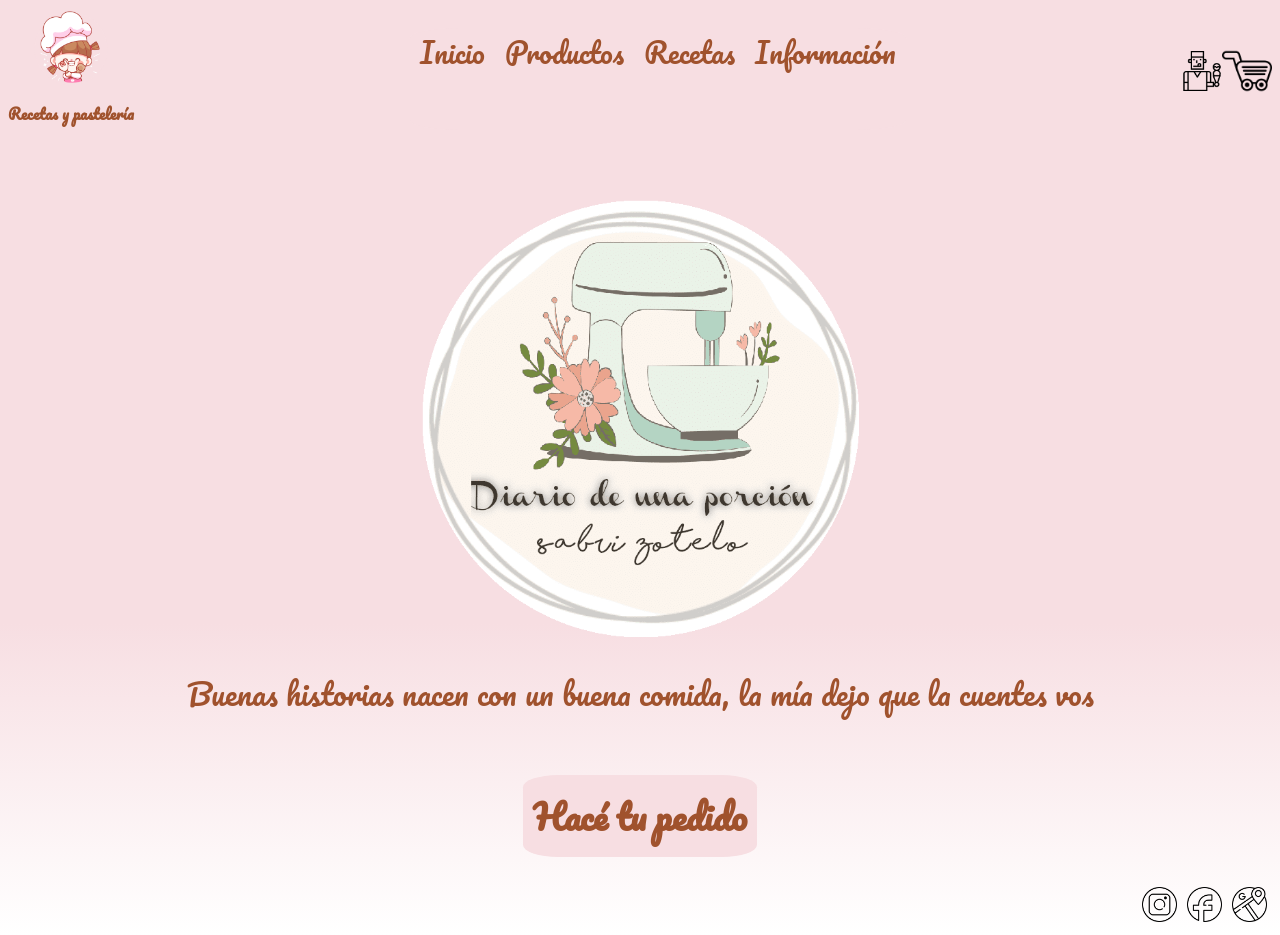
<file: index.html>
<!DOCTYPE html>
<html lang="en">
<head>
    <meta charset="UTF-8">
    <meta http-equiv="X-UA-Compatible" content="IE=edge">
    <meta name="viewport" content="width=device-width, initial-scale=1.0">
    <title>Diario de una porción</title>
    <meta name="description" content="Dulces, desayunos y meriendas tradicionales, todas adaptables a tus gustos y necesidades, ademas de algunas recetas fáciles para hacer en casa!">
    <meta name="keywords" content="pasteleria artesanal, pasteleria vegana, pasteleria lomas de zamora, pasteleria turdera, desayunos saludables, desayunos sorpresa, desayunos artesanales, recetas faciles, recetas saludables, recetas dulces">
    <link rel="stylesheet" href="./Css/Estilos.css">
    <link href="https://fonts.googleapis.com/css2?family=Carattere&display=swap" rel="stylesheet">
    <link href="https://fonts.googleapis.com/css2?family=Carattere&family=Pacifico&display=swap" rel="stylesheet">
    <link href="https://unpkg.com/aos@2.3.1/dist/aos.css" rel="stylesheet">
    <link rel="shortcut icon" href="./Images/logotipo_secundario.png" type="image/x-icon">
    <title>Diario de una porción - Inicio</title>
</head>
<body>
   <header>
      <nav class="primera-navbar">
         <div class="imagen-izquierda">
            <img src="./Images/logotipo_secundario.png" alt="logotipo secundario">
            <h2>Recetas y pastelería</h2>
         </div>
         <!-- Seccion complementaria 1: menú -->
         <ul>
            <li><a href="index.html">Inicio</a></li>
            <li><a href="#">Productos</a>
                <ul class="subcategoria">
                    <li><a href="./Pages/Dulce.html">Dulce</a></li>
                    <li><a href="./Pages/Salado.html">Salado</a></li>
                    <li><a href="./Pages/Desayunos.html">Desayuno</a></li>
                </ul>
            </li>
            <li><a href="#">Recetas</a>
                <ul class="subcategoria">
                    <li><a href="./Pages/Dulces.html">Dulces</a></li>
                    <li><a href="./Pages/Saladas.html">Saladas</a></li>
                </ul>
            </li>
            <li><a href="#">Información</a>
                <ul class="subcategoria">
                    <li><a href="./Pages/Contacto.html">Contacto</a></li>
                    <li><a href="./Pages/Como_realizar_mi_pedido.html">Como realizar mi pedido?</a></li>
                    <li><a href="./Pages/No_llego_mi_pedido.html">No llego mi pedido</a></li>
                </ul>
            </li>
         </ul>
         <!-- Seccion complementaria 2: opciones de login y compras-->
         <div class="imagen-derecha">
           <a href="./Pages/Perfil.html"><img src="./Images/perfil.png" alt="perfil"></a>
           <a href="./Pages/Carrito.html"><img class="carrito" src="./Images/carrito_de_compras.png" alt="carrito de compras"></a>
         </div>
      </nav> 
   </header> 
   <main>
      <div class="main-index">
        <img src="./Images/logotipo_primario.png" alt="logotipo primario">
        <!-- Seccion complementaria 3: parrafo debajo del logo-->
        <div class="texto-1">
            <p data-aos="fade-down" data-aos-easing="linear"
            data-aos-duration="1200">Buenas historias nacen con un buena comida, la mía dejo que la cuentes vos</p>
        </div>
        <!-- Seccion complementaria 4: boton hace tu pedido-->
        <div class="boton">
            <h3><a href="./Pages/Productos_todos.html" alt="Hacé tu pedido">Hacé tu pedido</a></h3>
        </div>
      </div>
   </main>
   <footer>
        <a href="https://instagram.com/diariodeunaporcion?utm_medium=copy_link"><img src="./Images/instagram_logo.png" alt="instagram logo">
        <a href="https://www.facebook.com/diariodeunaporcion/"><img src="./Images/facebook_logo.png" alt="facebook logo">
        <a href="https://goo.gl/maps/gHgP9qhkgSUxZKaCA"><img src="./Images/google_maps.png" alt="ubicación">
   </footer>
   <script src="https://unpkg.com/aos@2.3.1/dist/aos.js"></script>
   <script>
    AOS.init();
  </script>
</body>
</html>
</file>
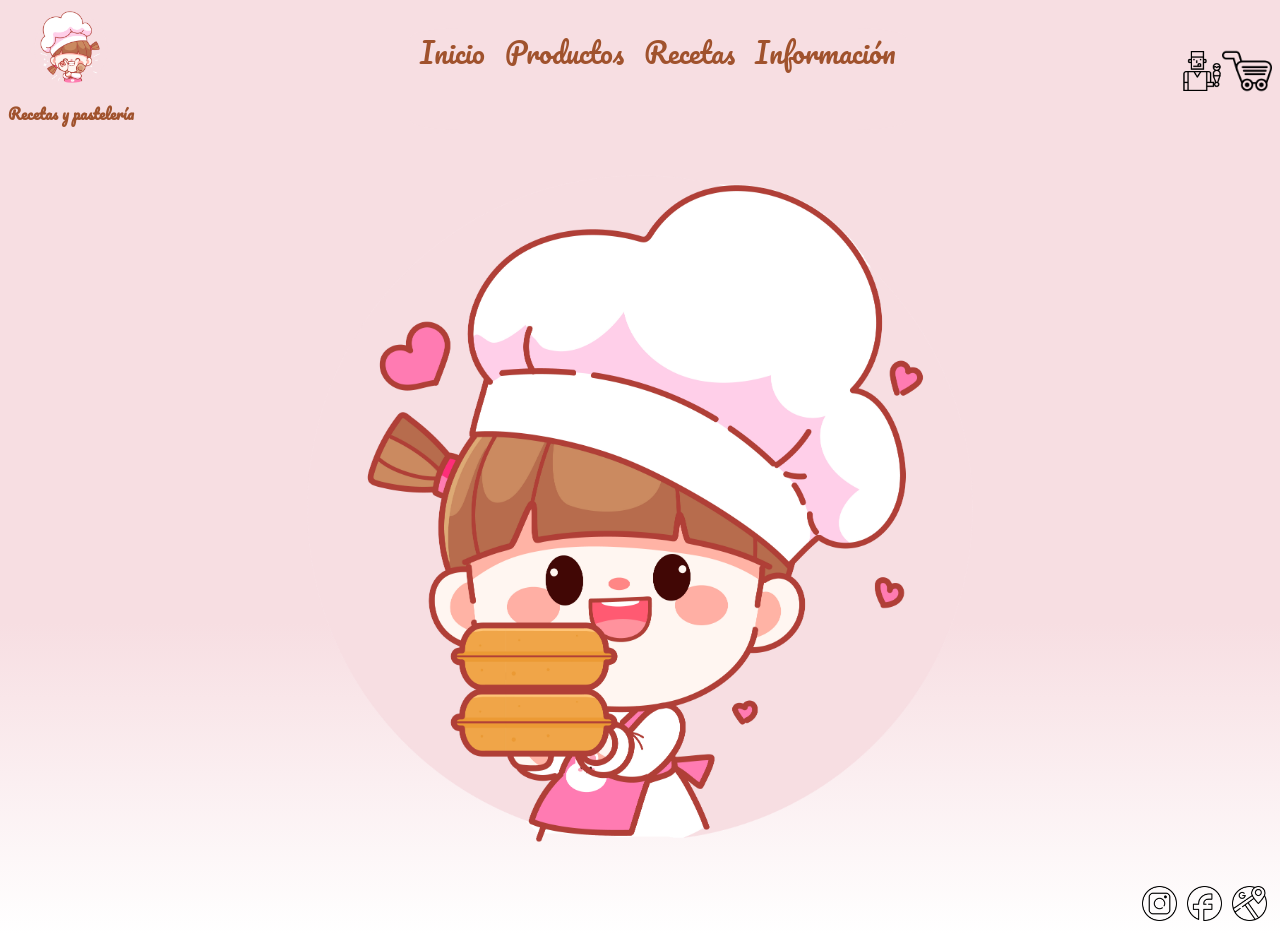
<file: Pages/Carrito.html>
<!DOCTYPE html>
<html lang="en">
<head>
    <meta charset="UTF-8">
    <meta http-equiv="X-UA-Compatible" content="IE=edge">
    <meta name="viewport" content="width=device-width, initial-scale=1.0">
    <title>Carrito de compras</title>
    <meta name="description" content="Dulces, desayunos y meriendas tradicionales, todas adaptables a tus gustos y necesidades, ademas de algunas recetas fáciles para hacer en casa!">
    <meta name="keywords" content="pasteleria artesanal, pasteleria vegana, pasteleria lomas de zamora, pasteleria turdera, desayunos saludables, desayunos sorpresa, desayunos artesanales, recetas faciles, recetas saludables, recetas dulces">
    <link rel="stylesheet" href="../Css/Estilos.css">
    <link href="https://fonts.googleapis.com/css2?family=Carattere&display=swap" rel="stylesheet">
    <link href="https://fonts.googleapis.com/css2?family=Carattere&family=Pacifico&display=swap" rel="stylesheet">
    <link rel="shortcut icon" href="../Images/logotipo_secundario.png" type="image/x-icon">
    <title>Diario de una porción - Carrito</title>
</head>
<body>       
   <header>
      <nav class="primera-navbar">
         <div class="imagen-izquierda">
            <img src="../Images/logotipo_secundario.png" alt="logotipo_secundario">
            <h2>Recetas y pastelería</h2>
         </div>
<!-- Seccion complementaria 1: menú -->
         <ul>
            <li><a href="../index.html">Inicio</a></li>
            <li><a href="#">Productos</a>
                <ul class="subcategoria">
                    <li><a href="./Dulce.html">Dulce</a></li>
                    <li><a href="./Salado.html">Salado</a></li>
                    <li><a href="./Desayunos.html">Desayunos</a></li>
                </ul>
            </li>
            <li><a href="#">Recetas</a>
                <ul class="subcategoria">
                    <li><a href="./Dulces.html">Dulces</a></li>
                    <li><a href="./Saladas.html">Saladas</a></li>
                </ul>
            </li>
            <li><a href="#">Información</a>
                <ul class="subcategoria">
                    <li><a href="./Contacto.html">Contacto</a></li>
                    <li><a href="./Como_realizar_mi_pedido.html">Como realizar mi pedido?</a></li>
                    <li><a href="./No_llego_mi_pedido.html">No llego mi pedido</a></li>
                </ul>
            </li>
         </ul>
<!-- Seccion complementaria 2: opciones de login y compras-->
         <div class="imagen-derecha">
            <a href="../Pages/Perfil.html"><img src="../Images/perfil.png" alt="perfil"></a>
            <a href="../Pages/Carrito.html"><img class="carrito" src="../Images/carrito_de_compras.png" alt="carrito_de_compras"></a>
         </div>
      </nav> 
   </header>
<!-- Seccion complementaria 3: main de la página--> 
   <main>
    <div class="imagen-contacto">
       <img src="../Images/logotipo_compras.png" alt="dibujo_niña_comprando">
    </div>
   </main>
   <footer>
    <a href="https://instagram.com/diariodeunaporcion?utm_medium=copy_link"><img src="../Images/instagram_logo.png" alt="instagram_logo">
    <a href="https://www.facebook.com/diariodeunaporcion/"><img src="../Images/facebook_logo.png" alt="facebook_logo">
    <a href="https://goo.gl/maps/gHgP9qhkgSUxZKaCA"><img src="../Images/google_maps.png" alt="ubicación">
   </footer>
</body>
</html>
</file>
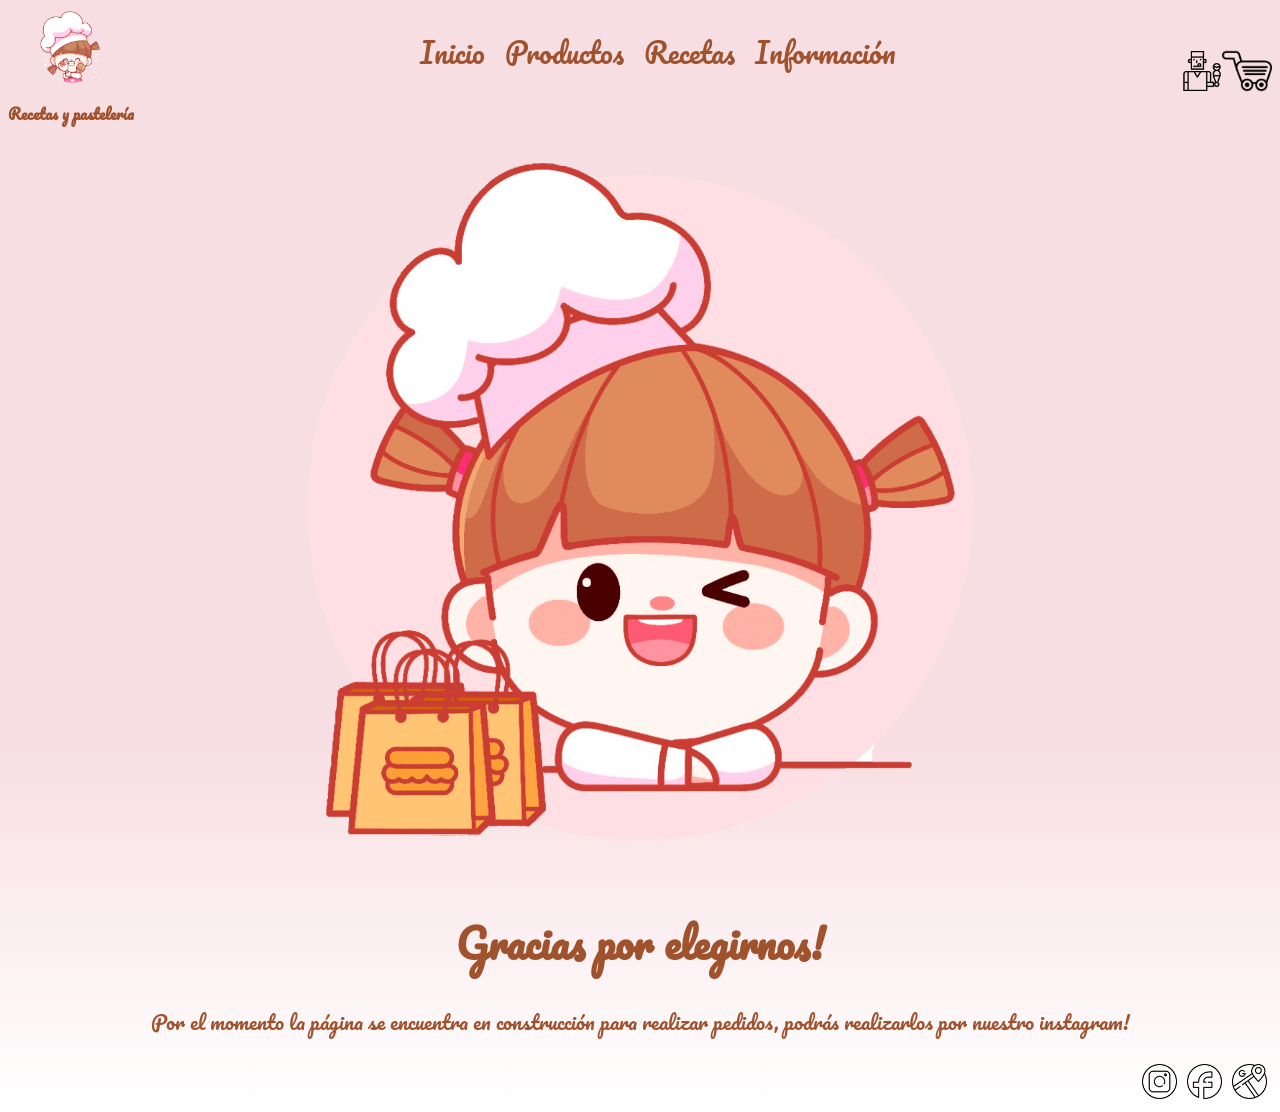
<file: Pages/Como_realizar_mi_pedido.html>
<!DOCTYPE html>
<html lang="en">
<head>
    <meta charset="UTF-8">
    <meta http-equiv="X-UA-Compatible" content="IE=edge">
    <meta name="viewport" content="width=device-width, initial-scale=1.0">
    <title>Como realizar mi pedido</title>
    <meta name="description" content="Dulces, desayunos y meriendas tradicionales, todas adaptables a tus gustos y necesidades, ademas de algunas recetas fáciles para hacer en casa!">
    <meta name="keywords" content="pasteleria artesanal, pasteleria vegana, pasteleria lomas de zamora, pasteleria turdera, desayunos saludables, desayunos sorpresa, desayunos artesanales, recetas faciles, recetas saludables, recetas dulces">
    <link rel="stylesheet" href="../Css/Estilos.css">
    <link href="https://fonts.googleapis.com/css2?family=Carattere&display=swap" rel="stylesheet">
    <link href="https://fonts.googleapis.com/css2?family=Carattere&family=Pacifico&display=swap" rel="stylesheet">
    <link rel="shortcut icon" href="../Images/logotipo_secundario.png" type="image/x-icon">
    <title>Diario de una porción - Como realizar mi pedido</title>
</head>
<body>       
   <header>
      <nav class="primera-navbar">
         <div class="imagen-izquierda">
            <img src="../Images/logotipo_secundario.png" alt="logotipo_secundario">
            <h2>Recetas y pastelería</h2>
         </div>
<!-- Seccion complementaria 1: menú -->
         <ul>
            <li><a href="../index.html">Inicio</a></li>
            <li><a href="#">Productos</a>
                <ul class="subcategoria">
                    <li><a href="./Dulce.html">Dulce</a></li>
                    <li><a href="./Salado.html">Salado</a></li>
                    <li><a href="./Desayunos.html">Desayunos</a></li>
                </ul>
            </li>
            <li><a href="#">Recetas</a>
                <ul class="subcategoria">
                    <li><a href="./Dulces.html">Dulces</a></li>
                    <li><a href="./Saladas.html">Saladas</a></li>
                </ul>
            </li>
            <li><a href="#">Información</a>
                <ul class="subcategoria">
                    <li><a href="./Contacto.html">Contacto</a></li>
                    <li><a href="./Como_realizar_mi_pedido.html">Como realizar mi pedido?</a></li>
                    <li><a href="./No_llego_mi_pedido.html">No llego mi pedido</a></li>
                </ul>
            </li>
         </ul>
<!-- Seccion complementaria 2: opciones de login y compras-->
         <div class="imagen-derecha">
            <a href="../Pages/Perfil.html"><img src="../Images/perfil.png" alt="perfil"></a>
            <a href="../Pages/Carrito.html"><img class="carrito" src="../Images/carrito_de_compras.png" alt="carrito_de_compras"></a>
         </div>
      </nav> 
   </header>
<!-- Seccion complementaria 3: main indicando por donde efectuar las compras-->
   <main>
     <div class="imagen-contacto">
       <img src="../Images/logotipo_como_hacer_pedido.png" alt="nena_con_bolsas_de_compras">
     </div>
     <div class="pedido">
       <h1>
        Gracias por elegirnos!
       </h1>
       <p>
       Por el momento la página se encuentra en construcción para realizar pedidos, podrás realizarlos por nuestro instagram!
       </p>
     </div>
   </main>
   <footer>
    <a href="https://instagram.com/diariodeunaporcion?utm_medium=copy_link"><img src="../Images/instagram_logo.png" alt="instagram_logo">
    <a href="https://www.facebook.com/diariodeunaporcion/"><img src="../Images/facebook_logo.png" alt="facebook_logo">
    <a href="https://goo.gl/maps/gHgP9qhkgSUxZKaCA"><img src="../Images/google_maps.png" alt="ubicación">
   </footer>
</body>
</html>
</file>
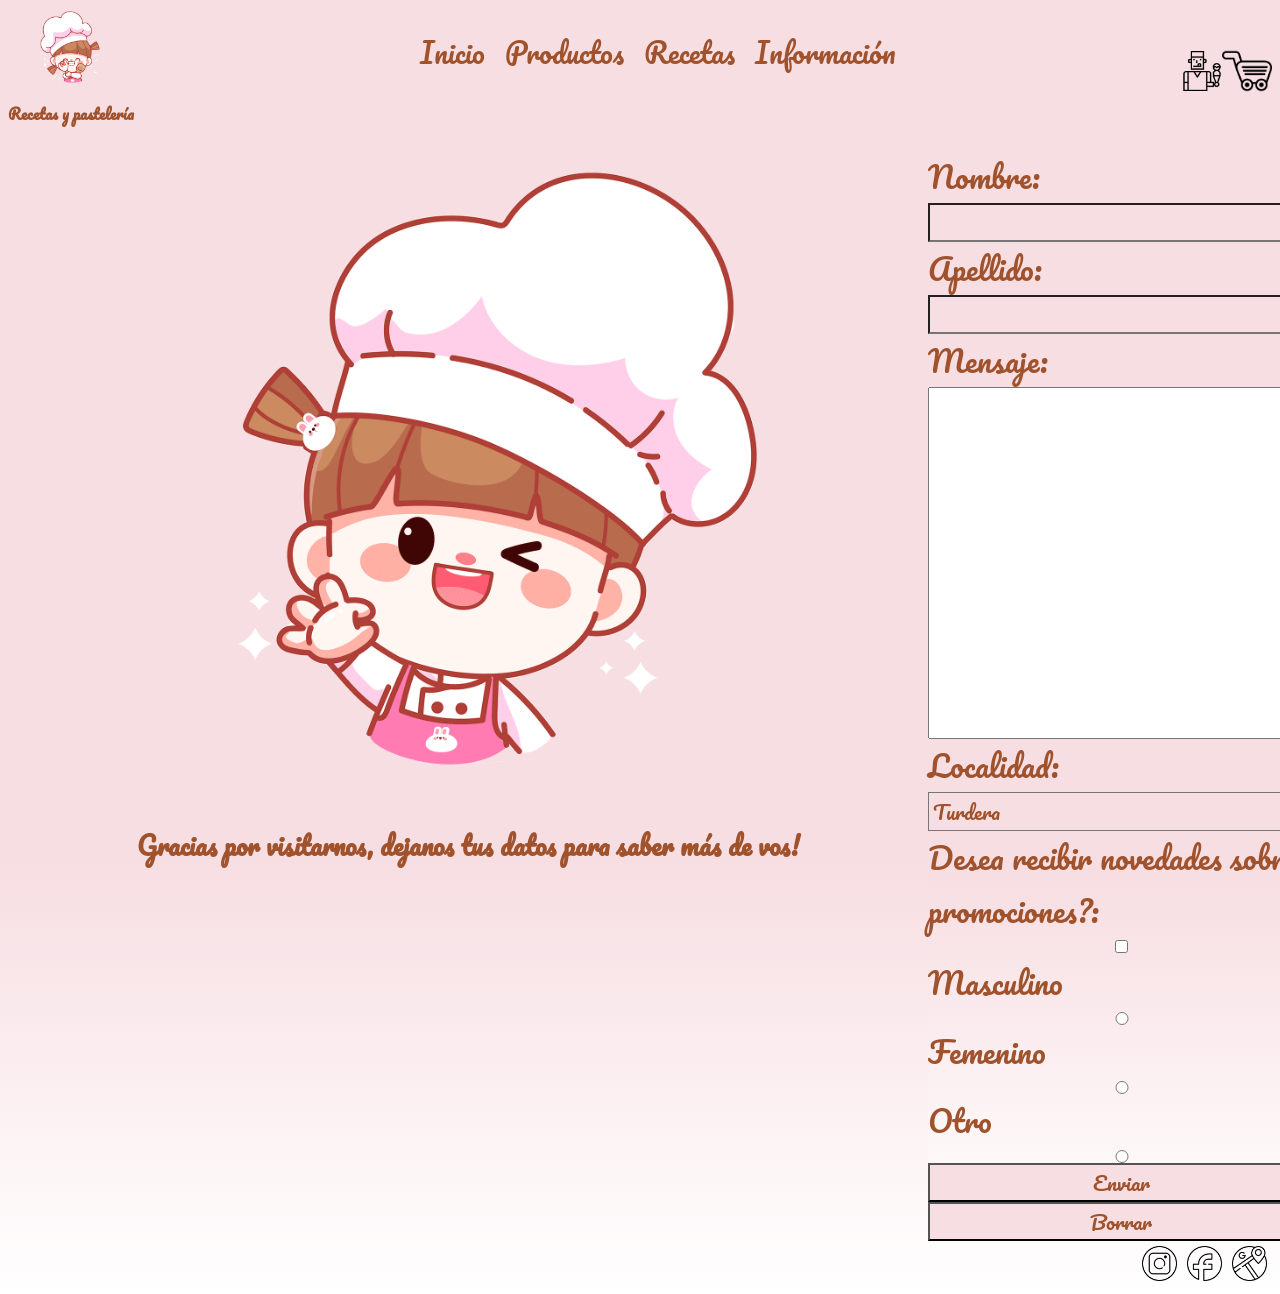
<file: Pages/Contacto.html>
<!DOCTYPE html>
<html lang="en">
<head>
    <meta charset="UTF-8">
    <meta http-equiv="X-UA-Compatible" content="IE=edge">
    <meta name="viewport" content="width=device-width, initial-scale=1.0">
    <title>Contacto</title>
    <meta name="description" content="Dulces, desayunos y meriendas tradicionales, todas adaptables a tus gustos y necesidades, ademas de algunas recetas fáciles para hacer en casa!">
    <meta name="keywords" content="pasteleria artesanal, pasteleria vegana, pasteleria lomas de zamora, pasteleria turdera, desayunos saludables, desayunos sorpresa, desayunos artesanales, recetas faciles, recetas saludables, recetas dulces">
    <link rel="stylesheet" href="../Css/Estilos.css">
    <link href="https://fonts.googleapis.com/css2?family=Carattere&display=swap" rel="stylesheet">
    <link href="https://fonts.googleapis.com/css2?family=Carattere&family=Pacifico&display=swap" rel="stylesheet">
    <link rel="shortcut icon" href="../Images/logotipo_secundario.png" type="image/x-icon">
    <title>Diario de una porción - Contacto</title>
</head>
<body>       
   <header>
      <nav class="primera-navbar">
         <div class="imagen-izquierda">
            <img src="../Images/logotipo_secundario.png" alt="logotipo_secundario">
            <h2>Recetas y pastelería</h2>
         </div>
<!-- Seccion complementaria 1: menú -->
         <ul>
            <li><a href="../index.html">Inicio</a></li>
            <li><a href="#">Productos</a>
                <ul class="subcategoria">
                    <li><a href="./Dulce.html">Dulce</a></li>
                    <li><a href="./Salado.html">Salado</a></li>
                    <li><a href="./Desayunos.html">Desayunos</a></li>
                </ul>
            </li>
            <li><a href="#">Recetas</a>
                <ul class="subcategoria">
                    <li><a href="./Dulces.html">Dulces</a></li>
                    <li><a href="./Saladas.html">Saladas</a></li>
                </ul>
            </li>
            <li><a href="#">Información</a>
                <ul class="subcategoria">
                    <li><a href="./Contacto.html">Contacto</a></li>
                    <li><a href="./Como_realizar_mi_pedido.html">Como realizar mi pedido?</a></li>
                    <li><a href="./No_llego_mi_pedido.html">No llego mi pedido</a></li>
                </ul>
            </li>
         </ul>
<!-- Seccion complementaria 2: opciones de login y compras-->
         <div class="imagen-derecha">
            <a href="../Pages/Perfil.html"><img src="../Images/perfil.png" alt="perfil"></a>
            <a href="../Pages/Carrito.html"><img class="carrito" src="../Images/carrito_de_compras.png" alt="carrito_de_compras"></a>
         </div>
      </nav> 
   </header> 
<!-- Seccion complementaria 3: main con formulario de contacto-->
   <main class="main-contacto">
      <div class="imagen-contacto">
        <img src="../Images/logotipo_contacto.png" alt="dibujo_niña_saludando">
        <h2>Gracias por visitarnos, dejanos tus datos para saber más de vos!</h2>
      </div>
      <form class="formulario" action="" method="get" enctype="">
        <label for="Nombre">Nombre:</label>
        <input type="text" name="Nombre">

        <label for="Apellido">Apellido:</label>
        <input type="text" name="Apellido">
        <label for="Mensaje">Mensaje:</label>
        <textarea type="text" name="Mensaje" cols="30" rows="10"></textarea>
        <label for="Localidad">Localidad:</label>
        <select type="text" name="Localidad">
        <option value="BA">Turdera</option>
        <option value="BA">Adrogue</option>
        <option value="BA">Temperley</option>
        </select> 
        <label for="checkbox">Desea recibir novedades sobre promociones?:</label>
        <input type="checkbox" name="novedades">
        <label for="radio">Masculino</label>
        <input type="radio" name="sexo">
        <label for="radio">Femenino</label>
        <input type="radio" name="sexo">
        <label for="radio">Otro</label>
        <input type="radio" name="sexo">
        <input type="submit" value="Enviar">
        <input type="reset" value="Borrar">
      </form>
   </main>
    <footer>
        <a href="https://instagram.com/diariodeunaporcion?utm_medium=copy_link"><img src="../Images/instagram_logo.png" alt="instagram_logo">
        <a href="https://www.facebook.com/diariodeunaporcion/"><img src="../Images/facebook_logo.png" alt="facebook_logo">
        <a href="https://goo.gl/maps/gHgP9qhkgSUxZKaCA"><img src="../Images/google_maps.png" alt="ubicación">
    </footer>
</body>
</html>
</file>
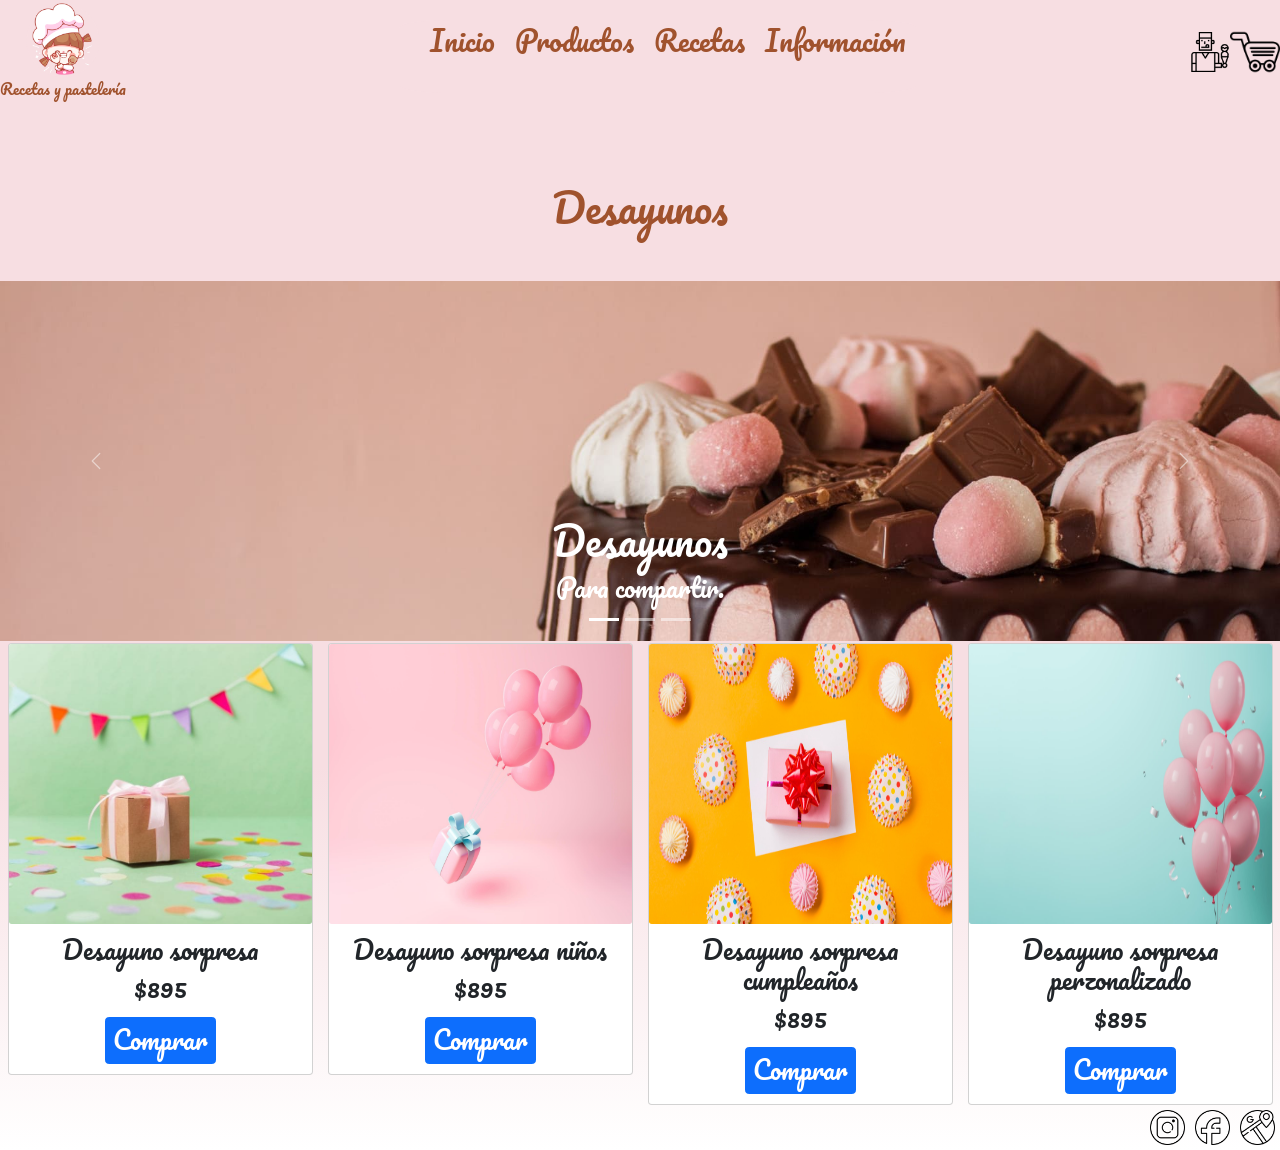
<file: Pages/Desayunos.html>
<!DOCTYPE html>
<html lang="en">
<head>
    <meta charset="UTF-8">
    <meta http-equiv="X-UA-Compatible" content="IE=edge">
    <meta name="viewport" content="width=device-width, initial-scale=1.0">
    <title>Desayunos</title>
    <meta name="description" content="Dulces, desayunos y meriendas tradicionales, todas adaptables a tus gustos y necesidades, ademas de algunas recetas fáciles para hacer en casa!">
    <meta name="keywords" content="pasteleria artesanal, pasteleria vegana, pasteleria lomas de zamora, pasteleria turdera, desayunos saludables, desayunos sorpresa, desayunos artesanales, desayunos personalizado">
    <link href="https://cdn.jsdelivr.net/npm/bootstrap@5.1.2/dist/css/bootstrap.min.css" rel="stylesheet" integrity="sha384-uWxY/CJNBR+1zjPWmfnSnVxwRheevXITnMqoEIeG1LJrdI0GlVs/9cVSyPYXdcSF" crossorigin="anonymous">
    <link rel="stylesheet" href="../Css/Estilos.css">
    <link href="https://fonts.googleapis.com/css2?family=Carattere&display=swap" rel="stylesheet">
    <link href="https://fonts.googleapis.com/css2?family=Carattere&family=Pacifico&display=swap" rel="stylesheet">
    <link rel="shortcut icon" href="../Images/logotipo_secundario.png" type="image/x-icon">
    <title>Diario de una porción - Desayunos</title>
</head>
<body>       
   <header>
      <nav class="primera-navbar">
         <div class="imagen-izquierda">
            <img src="../Images/logotipo_secundario.png" alt="logotipo secundario">
            <h2>Recetas y pastelería</h2>
         </div>
<!-- Seccion complementaria 1: menú -->
         <ul>
            <li><a href="../index.html">Inicio</a></li>
            <li><a href="#">Productos</a>
                <ul class="subcategoria">
                    <li><a href="./Dulce.html">Dulce</a></li>
                    <li><a href="./Salado.html">Salado</a></li>
                    <li><a href="./Desayunos.html">Desayunos</a></li>
                </ul>
            </li>
            <li><a href="#">Recetas</a>
                <ul class="subcategoria">
                    <li><a href="./Dulces.html">Dulces</a></li>
                    <li><a href="./Saladas.html">Saladas</a></li>
                </ul>
            </li>
            <li><a href="#">Información</a>
                <ul class="subcategoria">
                    <li><a href="./Contacto.html">Contacto</a></li>
                    <li><a href="./Como_realizar_mi_pedido.html">Como realizar mi pedido?</a></li>
                    <li><a href="./No_llego_mi_pedido.html">No llego mi pedido</a></li>
                </ul>
            </li>
         </ul>
<!-- Seccion complementaria 2: opciones de login y compras-->
         <div class="imagen-derecha">
            <a href="../Pages/Perfil.html"><img src="../Images/perfil.png" alt="perfil"></a>
            <a href="../Pages/Carrito.html"><img class="carrito" src="../Images/carrito_de_compras.png" alt="carrito_de_compras"></a>
         </div>
      </nav> 
   </header> 
<!-- Seccion complementaria 3: carousel con fotos de los productos-->
 <main class="main-sweet-salty">
    <h1>Desayunos</h1>
     <div id="carouselExampleCaptions" class="carousel slide" data-bs-ride="carousel">
      <div class="carousel-indicators">
        <button type="button" data-bs-target="#carouselExampleCaptions" data-bs-slide-to="0" class="active" aria-current="true" aria-label="Slide 1"></button>
        <button type="button" data-bs-target="#carouselExampleCaptions" data-bs-slide-to="1" aria-label="Slide 2"></button>
        <button type="button" data-bs-target="#carouselExampleCaptions" data-bs-slide-to="2" aria-label="Slide 3"></button>
      </div>
      <div class="carousel-inner">
        <div class="carousel-item active">
          <img src="../Images/torta_con_chocolates.jpg" class="d-block w-100" alt="torta con chocolates">
          <div class="carousel-caption d-none d-md-block">
            <h5>Desayunos</h5>
            <p>Para compartir.</p>
          </div>
        </div>
        <div class="carousel-item">
          <img src="../Images/cupcakes.jpg" class="d-block w-100" alt="cupcakes">
          <div class="carousel-caption d-none d-md-block">
            <h5>Meriendas Tradicionales</h5>
            <p>Para regalar.</p>
          </div>
        </div>
        <div class="carousel-item">
          <img src="../Images/torta_con_frutillas.jpg" class="d-block w-100" alt="torta de chocolate y frutillas">
          <div class="carousel-caption d-none d-md-block">
            <h5>Productos adaptables a tus necesidades</h5>
            <p>Para autoregalarse.</p>
          </div>
        </div>
      </div>
      <button class="carousel-control-prev" type="button" data-bs-target="#carouselExampleCaptions" data-bs-slide="prev">
        <span class="carousel-control-prev-icon" aria-hidden="true"></span>
        <span class="visually-hidden">Previous</span>
      </button>
      <button class="carousel-control-next" type="button" data-bs-target="#carouselExampleCaptions" data-bs-slide="next">
        <span class="carousel-control-next-icon" aria-hidden="true"></span>
        <span class="visually-hidden">Next</span>
      </button>
     </div>
<!-- Seccion complementaria 4: fotos de los productos-->
      <div class="container-fluid">
        <div class="row">
            <div class="col-xl-3 col-lg-3 col-md-6 col-sm-12">
               <div class="card text-center">
                <img src="../Images/desayuno_regalo_4.jpg" class="card-img-top card-img" alt="lemon_pie">
                <div class="card-body">
                <h5 class="card-title">Desayuno sorpresa</h5>
                <p class="card-text">$895</p>
                <a href="#" class="btn btn-primary">Comprar</a>
                </div>
               </div>
            </div>
            <div class="col-xl-3 col-lg-3 col-md-6 col-sm-12">
               <div class="card text-center">
                <img src="../Images/desayuno_regalo_2.jpg" class="card-img-top card-img" alt="torta_brownie">
                <div class="card-body">
                <h5 class="card-title">Desayuno sorpresa niños</h5>
                <p class="card-text">$895</p>
                <a href="#" class="btn btn-primary">Comprar</a>
                </div>
               </div>
            </div>
            <div class="col-xl-3 col-lg-3 col-md-6 col-sm-12">
               <div class="card text-center">
                <img src="../Images/desayuno_regalo_1.jpeg" class="card-img-top card-img" alt="torta_balcarce">
                <div class="card-body">
                <h5 class="card-title">Desayuno sorpresa cumpleaños</h5>
                <p class="card-text">$895</p>
                <a href="#" class="btn btn-primary">Comprar</a>
                </div>
               </div>
            </div>
            <div class="col-xl-3 col-lg-3 col-md-6 col-sm-12">
               <div class="card text-center">
                <img src="../Images/desayuno_regalo_3.jpg" class="card-img-top card-img" alt="torta_de_ricota">
                <div class="card-body">
                <h5 class="card-title">Desayuno sorpresa perzonalizado</h5>
                <p class="card-text">$895</p>
                <a href="#" class="btn btn-primary">Comprar</a>
                </div>
               </div>
            </div>
      </div>
   </main>
 <footer>
    <a href="https://instagram.com/diariodeunaporcion?utm_medium=copy_link"><img src="../Images/instagram_logo.png" alt="instagram_logo">
    <a href="https://www.facebook.com/diariodeunaporcion/"><img src="../Images/facebook_logo.png" alt="facebook_logo">
    <a href="https://goo.gl/maps/gHgP9qhkgSUxZKaCA"><img src="../Images/google_maps.png" alt="ubicación">
   </footer>
<script src="https://cdn.jsdelivr.net/npm/bootstrap@5.1.2/dist/js/bootstrap.bundle.min.js" integrity="sha384-kQtW33rZJAHjgefvhyyzcGF3C5TFyBQBA13V1RKPf4uH+bwyzQxZ6CmMZHmNBEfJ" crossorigin="anonymous"></script>
</body>
</html>
</file>
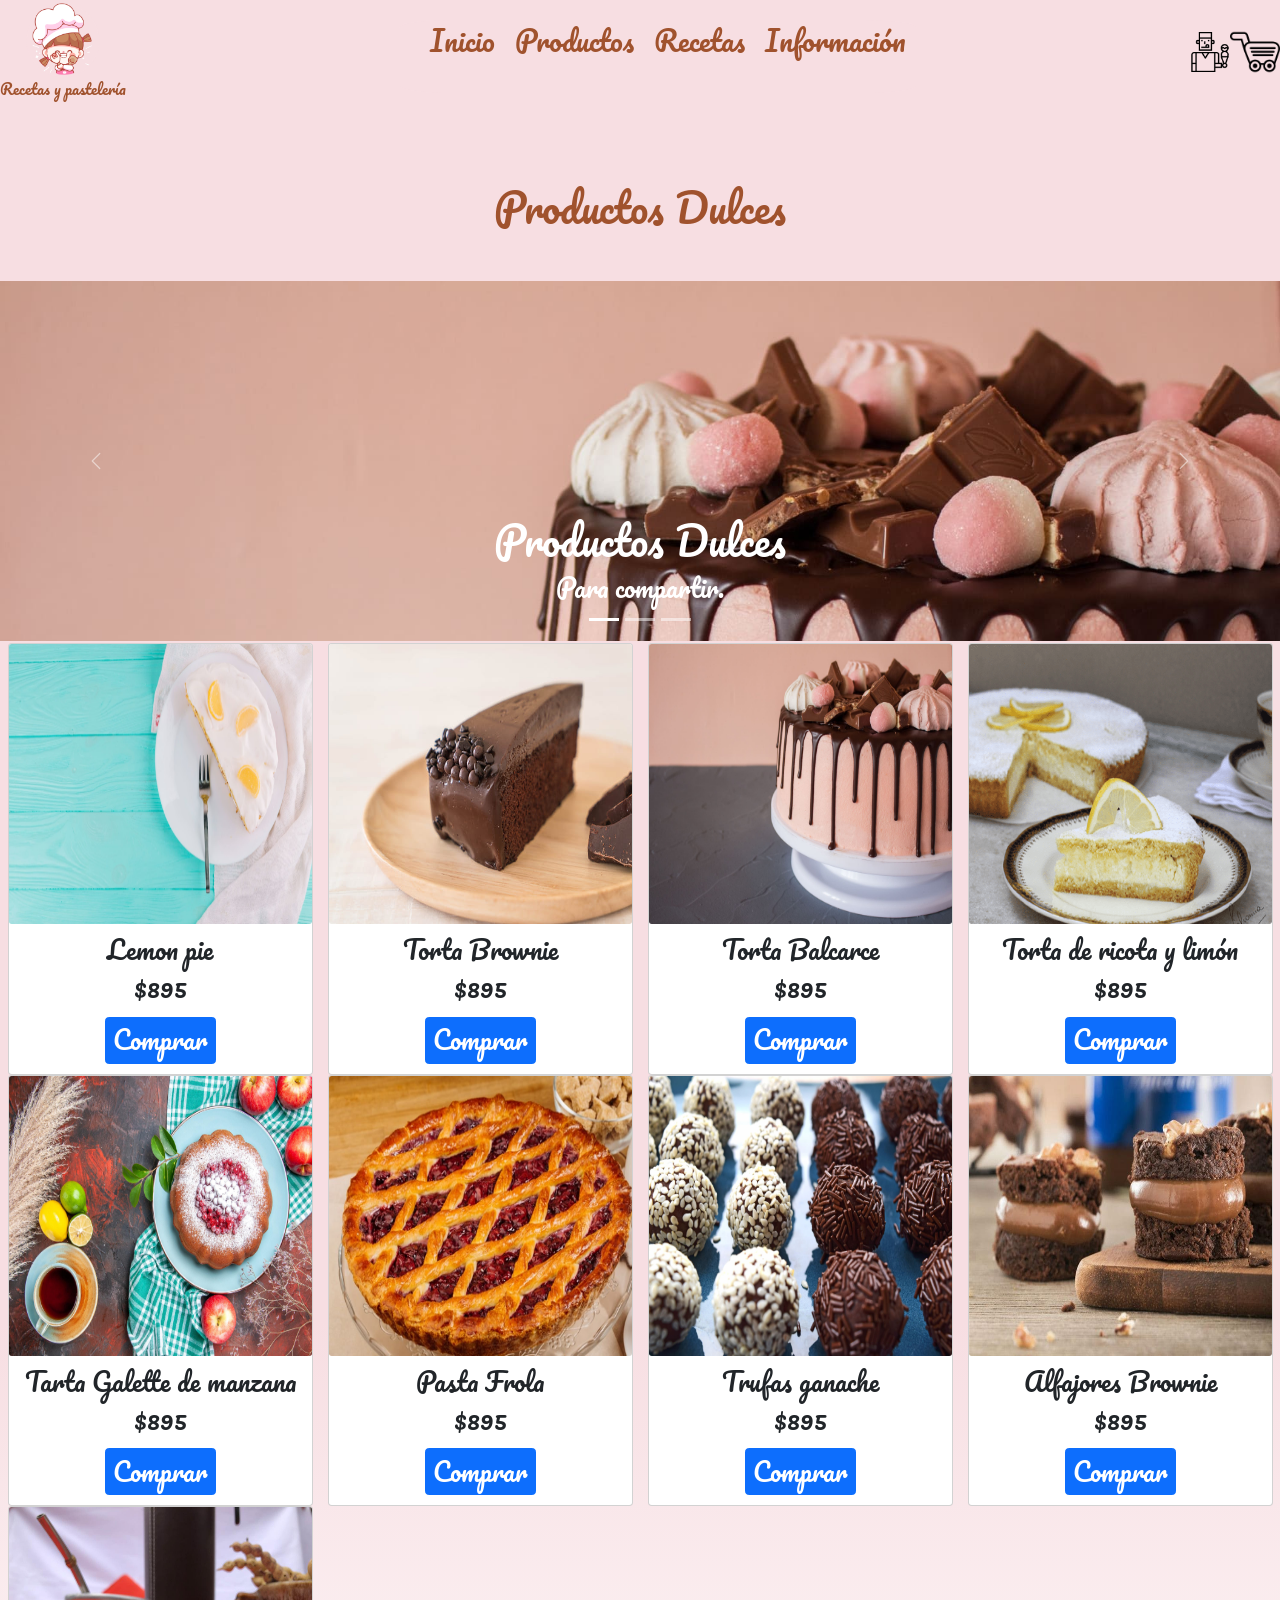
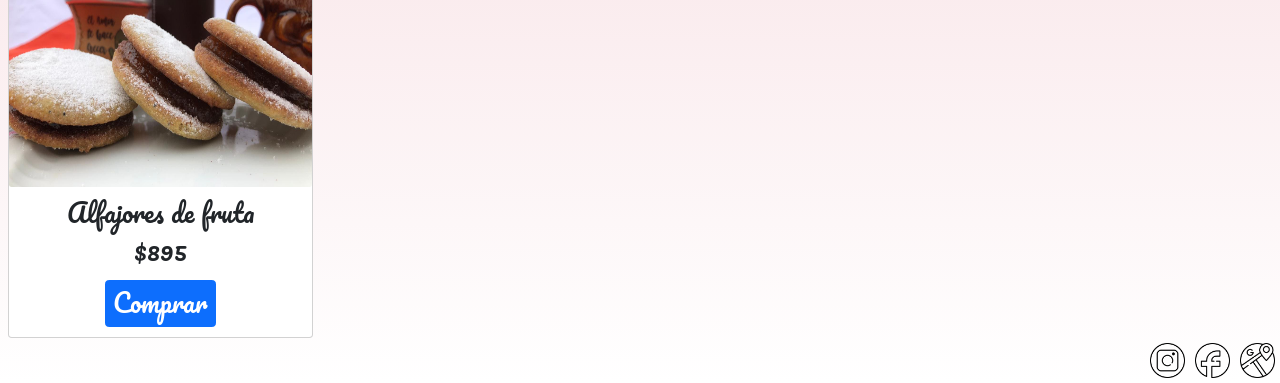
<file: Pages/Dulce.html>
<!DOCTYPE html>
<html lang="en">
<head>
    <meta charset="UTF-8">
    <meta http-equiv="X-UA-Compatible" content="IE=edge">
    <meta name="viewport" content="width=device-width, initial-scale=1.0">
    <title>Productos dulces</title>
    <meta name="description" content="Dulces, desayunos y meriendas tradicionales, todas adaptables a tus gustos y necesidades, ademas de algunas recetas fáciles para hacer en casa!">
    <meta name="keywords" content="pasteleria artesanal, pasteleria vegana, pasteleria lomas de zamora, pasteleria turdera, desayunos saludables, desayunos sorpresa, desayunos artesanales, recetas faciles, recetas saludables, recetas dulces">
    <link href="https://cdn.jsdelivr.net/npm/bootstrap@5.1.2/dist/css/bootstrap.min.css" rel="stylesheet" integrity="sha384-uWxY/CJNBR+1zjPWmfnSnVxwRheevXITnMqoEIeG1LJrdI0GlVs/9cVSyPYXdcSF" crossorigin="anonymous">
    <link rel="stylesheet" href="../Css/Estilos.css">
    <link href="https://fonts.googleapis.com/css2?family=Carattere&display=swap" rel="stylesheet">
    <link href="https://fonts.googleapis.com/css2?family=Carattere&family=Pacifico&display=swap" rel="stylesheet">
    <link rel="shortcut icon" href="../Images/logotipo_secundario.png" type="image/x-icon">
    <title>Diario de una porción - Dulce</title>
</head>
<body>       
   <header>
      <nav class="primera-navbar">
         <div class="imagen-izquierda">
            <img src="../Images/logotipo_secundario.png" alt="logotipo secundario">
            <h2>Recetas y pastelería</h2>
         </div>
<!-- Seccion complementaria 1: menú -->
         <ul>
            <li><a href="../index.html">Inicio</a></li>
            <li><a href="#">Productos</a>
                <ul class="subcategoria">
                    <li><a href="./Dulce.html">Dulce</a></li>
                    <li><a href="./Salado.html">Salado</a></li>
                    <li><a href="./Desayunos.html">Desayunos</a></li>
                </ul>
            </li>
            <li><a href="#">Recetas</a>
                <ul class="subcategoria">
                    <li><a href="./Dulces.html">Dulces</a></li>
                    <li><a href="./Saladas.html">Saladas</a></li>
                </ul>
            </li>
            <li><a href="#">Información</a>
                <ul class="subcategoria">
                    <li><a href="./Contacto.html">Contacto</a></li>
                    <li><a href="./Como_realizar_mi_pedido.html">Como realizar mi pedido?</a></li>
                    <li><a href="./No_llego_mi_pedido.html">No llego mi pedido</a></li>
                </ul>
            </li>
         </ul>
<!-- Seccion complementaria 2: opciones de login y compras-->
         <div class="imagen-derecha">
            <a href="../Pages/Perfil.html"><img src="../Images/perfil.png" alt="perfil"></a>
            <a href="../Pages/Carrito.html"><img class="carrito" src="../Images/carrito_de_compras.png" alt="carrito_de_compras"></a>
         </div>
      </nav> 
   </header> 
<!-- Seccion complementaria 3: carousel con fotos de los productos-->
   <main class="main-sweet-salty">
    <h1>Productos Dulces</h1>
     <div id="carouselExampleCaptions" class="carousel slide" data-bs-ride="carousel">
      <div class="carousel-indicators">
        <button type="button" data-bs-target="#carouselExampleCaptions" data-bs-slide-to="0" class="active" aria-current="true" aria-label="Slide 1"></button>
        <button type="button" data-bs-target="#carouselExampleCaptions" data-bs-slide-to="1" aria-label="Slide 2"></button>
        <button type="button" data-bs-target="#carouselExampleCaptions" data-bs-slide-to="2" aria-label="Slide 3"></button>
      </div>
      <div class="carousel-inner">
        <div class="carousel-item active">
          <img src="../Images/torta_con_chocolates.jpg" class="d-block w-100" alt="torta con chocolates">
          <div class="carousel-caption d-none d-md-block">
            <h5>Productos Dulces</h5>
            <p>Para compartir.</p>
          </div>
        </div>
        <div class="carousel-item">
          <img src="../Images/cupcakes.jpg" class="d-block w-100" alt="cupcakes">
          <div class="carousel-caption d-none d-md-block">
            <h5>Meriendas Tradicionales</h5>
            <p>Para regalar.</p>
          </div>
        </div>
        <div class="carousel-item">
          <img src="../Images/torta_con_frutillas.jpg" class="d-block w-100" alt="torta de chocolate y frutillas">
          <div class="carousel-caption d-none d-md-block">
            <h5>Productos adaptables a tus necesidades</h5>
            <p>Para autoregalarse.</p>
          </div>
        </div>
      </div>
      <button class="carousel-control-prev" type="button" data-bs-target="#carouselExampleCaptions" data-bs-slide="prev">
        <span class="carousel-control-prev-icon" aria-hidden="true"></span>
        <span class="visually-hidden">Previous</span>
      </button>
      <button class="carousel-control-next" type="button" data-bs-target="#carouselExampleCaptions" data-bs-slide="next">
        <span class="carousel-control-next-icon" aria-hidden="true"></span>
        <span class="visually-hidden">Next</span>
      </button>
     </div>
<!-- Seccion complementaria 4: fotos de los productos-->
      <div class="container-fluid">
        <div class="row">
            <div class="col-xl-3 col-lg-3 col-md-6 col-sm-12">
               <div class="card text-center">
                <img src="../Images/lemon_pie.jpg" class="card-img-top card-img" alt="lemon_pie">
                <div class="card-body">
                <h5 class="card-title">Lemon pie</h5>
                <p class="card-text">$895</p>
                <a href="#" class="btn btn-primary">Comprar</a>
                </div>
               </div>
            </div>
            <div class="col-xl-3 col-lg-3 col-md-6 col-sm-12">
               <div class="card text-center">
                <img src="../Images/torta_brownie (1).jpg" class="card-img-top card-img" alt="torta_brownie">
                <div class="card-body">
                <h5 class="card-title">Torta Brownie</h5>
                <p class="card-text">$895</p>
                <a href="#" class="btn btn-primary">Comprar</a>
                </div>
               </div>
            </div>
            <div class="col-xl-3 col-lg-3 col-md-6 col-sm-12">
               <div class="card text-center">
                <img src="../Images/torta_con_chocolates.jpg" class="card-img-top card-img" alt="torta_balcarce">
                <div class="card-body">
                <h5 class="card-title">Torta Balcarce</h5>
                <p class="card-text">$895</p>
                <a href="#" class="btn btn-primary">Comprar</a>
                </div>
               </div>
            </div>
            <div class="col-xl-3 col-lg-3 col-md-6 col-sm-12">
               <div class="card text-center">
                <img src="../Images/tarta_de_ricota.png" class="card-img-top card-img" alt="torta_de_ricota">
                <div class="card-body">
                <h5 class="card-title">Torta de ricota y limón</h5>
                <p class="card-text">$895</p>
                <a href="#" class="btn btn-primary">Comprar</a>
                </div>
               </div>
            </div>
            <div class="col-xl-3 col-lg-3 col-md-6 col-sm-12">
               <div class="card text-center">
                <img src="../Images/torta_de_manzana.jpg" class="card-img-top card-img" alt="torta_de_manzana">
                <div class="card-body">
                <h5 class="card-title">Tarta Galette de manzana</h5>
                <p class="card-text">$895</p>
                <a href="#" class="btn btn-primary">Comprar</a>
                </div>
               </div>
            </div>
            <div class="col-xl-3 col-lg-3 col-md-6 col-sm-12">
               <div class="card text-center">
                <img src="../Images/pasta_frola.jpg" class="card-img-top card-img" alt="pasta_frola">
                <div class="card-body">
                <h5 class="card-title">Pasta Frola</h5>
                <p class="card-text">$895</p>
                <a href="#" class="btn btn-primary">Comprar</a>
                </div>
               </div>
            </div>
            <div class="col-xl-3 col-lg-3 col-md-6 col-sm-12">
               <div class="card text-center">
                <img src="../Images/trufas.jpg" class="card-img-top card-img" alt="trufas">
                <div class="card-body">
                <h5 class="card-title">Trufas ganache</h5>
                <p class="card-text">$895</p>
                <a href="#" class="btn btn-primary">Comprar</a>
                </div>
               </div>
            </div>
            <div class="col-xl-3 col-lg-3 col-md-6 col-sm-12">
               <div class="card text-center">
                <img src="../Images/alfajores_brownie.jpg" class="card-img-top card-img" alt="alfajores_de_chocolate">
                <div class="card-body">
                <h5 class="card-title">Alfajores Brownie</h5>
                <p class="card-text">$895</p>
                <a href="#" class="btn btn-primary">Comprar</a>
                </div>
               </div>
            </div>
            <div class="col-xl-3 col-lg-3 col-md-6 col-sm-12">
               <div class="card text-center">
                <img src="../Images/alfajores_de_fruta.jpeg" class="card-img-top card-img" alt="alfajores_de_fruta">
                <div class="card-body">
                <h5 class="card-title">Alfajores de fruta</h5>
                <p class="card-text">$895</p>
                <a href="#" class="btn btn-primary">Comprar</a>
                </div>
               </div>
            </div>
        </div>
      </div>
   </main>
   <footer>
     <a href="https://instagram.com/diariodeunaporcion?utm_medium=copy_link"><img src="../Images/instagram_logo.png" alt="instagram_logo">
     <a href="https://www.facebook.com/diariodeunaporcion/"><img src="../Images/facebook_logo.png" alt="facebook_logo">
     <a href="https://goo.gl/maps/gHgP9qhkgSUxZKaCA"><img src="../Images/google_maps.png" alt="ubicación">
   </footer>
   <script src="https://cdn.jsdelivr.net/npm/bootstrap@5.1.2/dist/js/bootstrap.bundle.min.js" integrity="sha384-kQtW33rZJAHjgefvhyyzcGF3C5TFyBQBA13V1RKPf4uH+bwyzQxZ6CmMZHmNBEfJ" crossorigin="anonymous"></script>
</body>
</html>
</file>
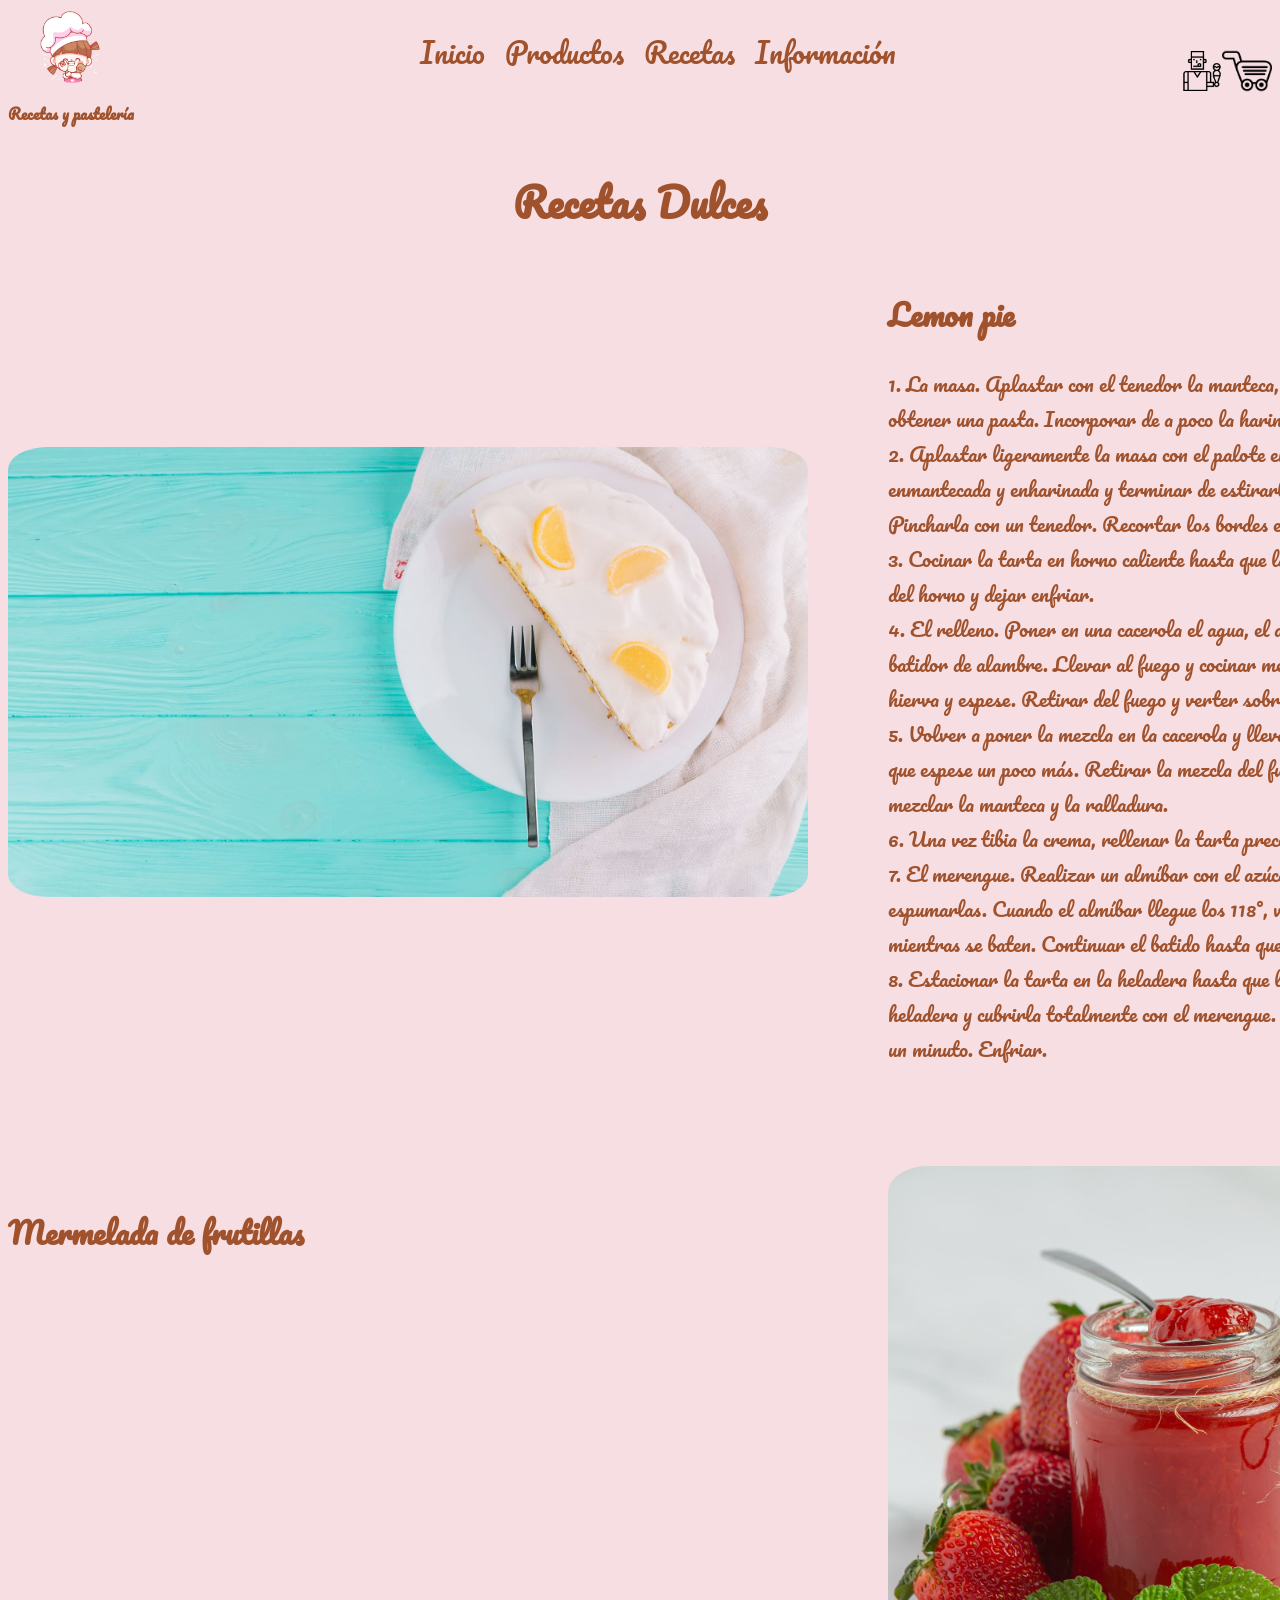
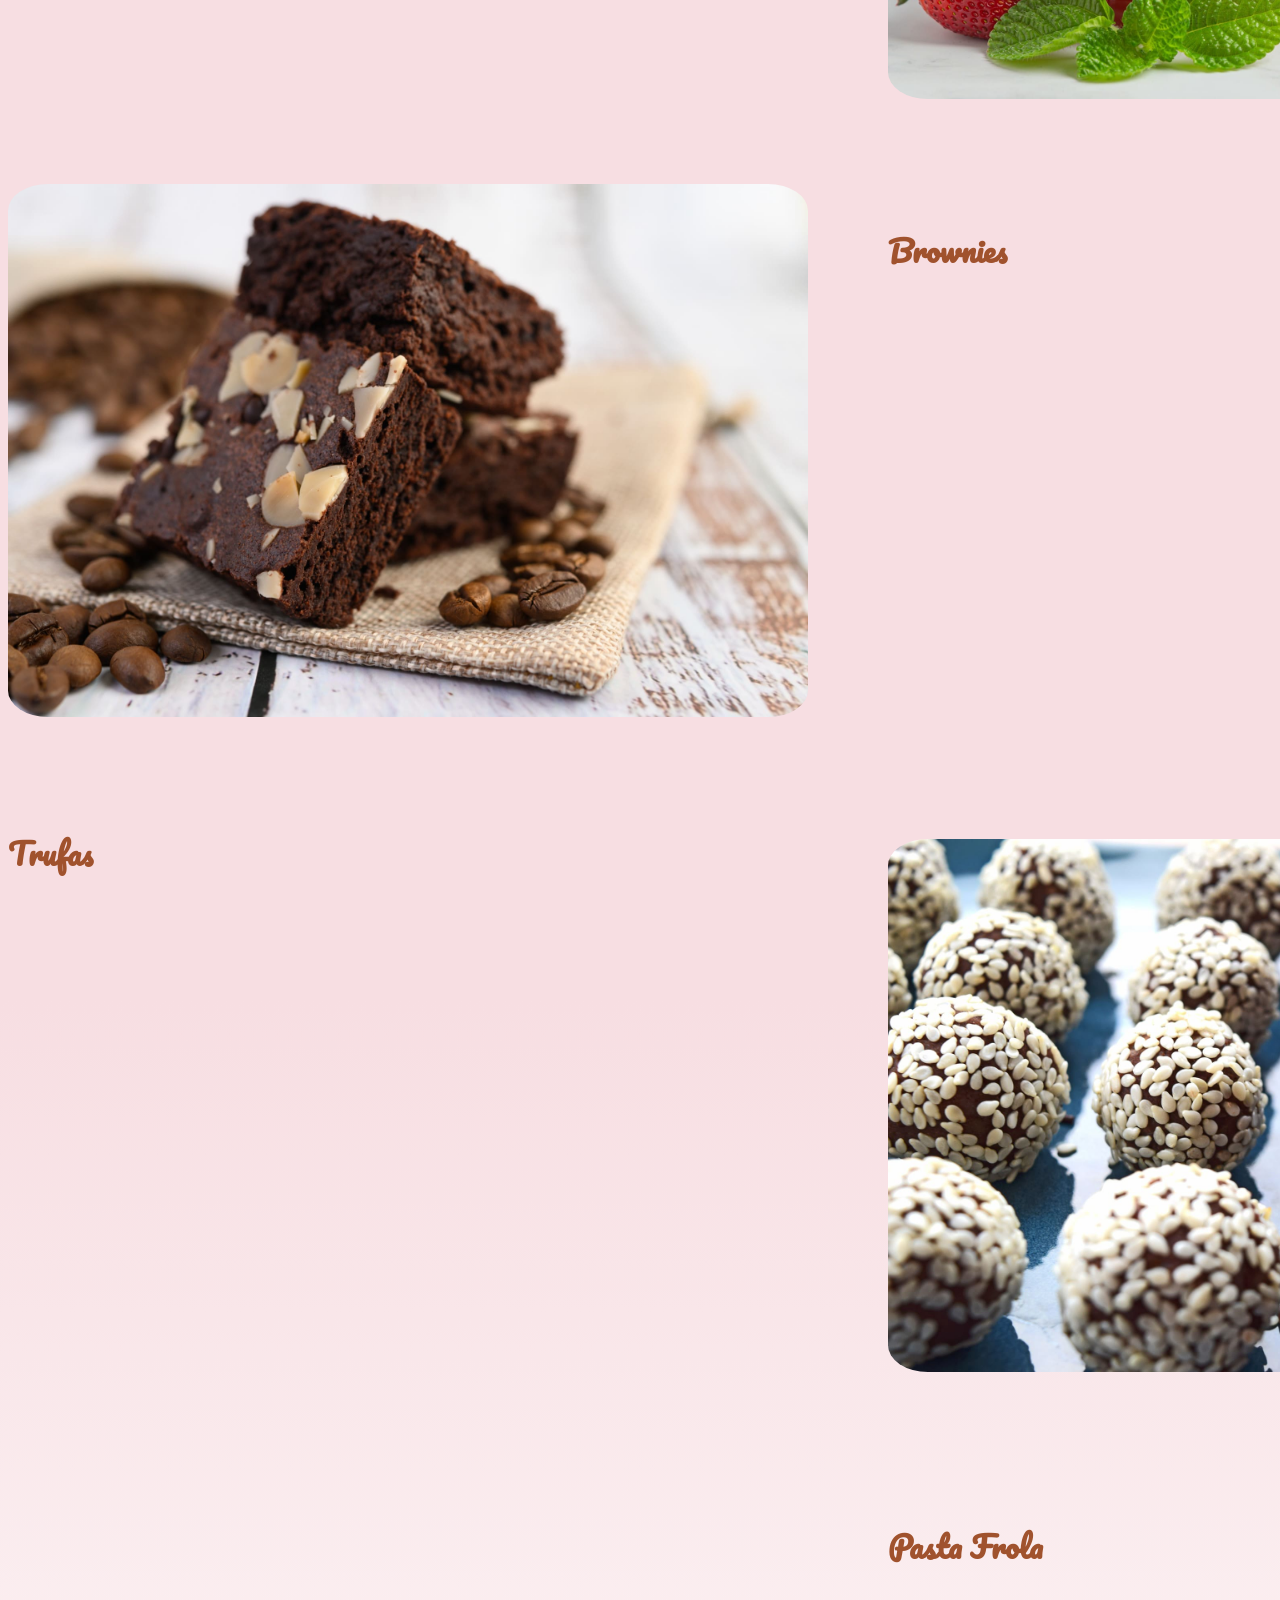
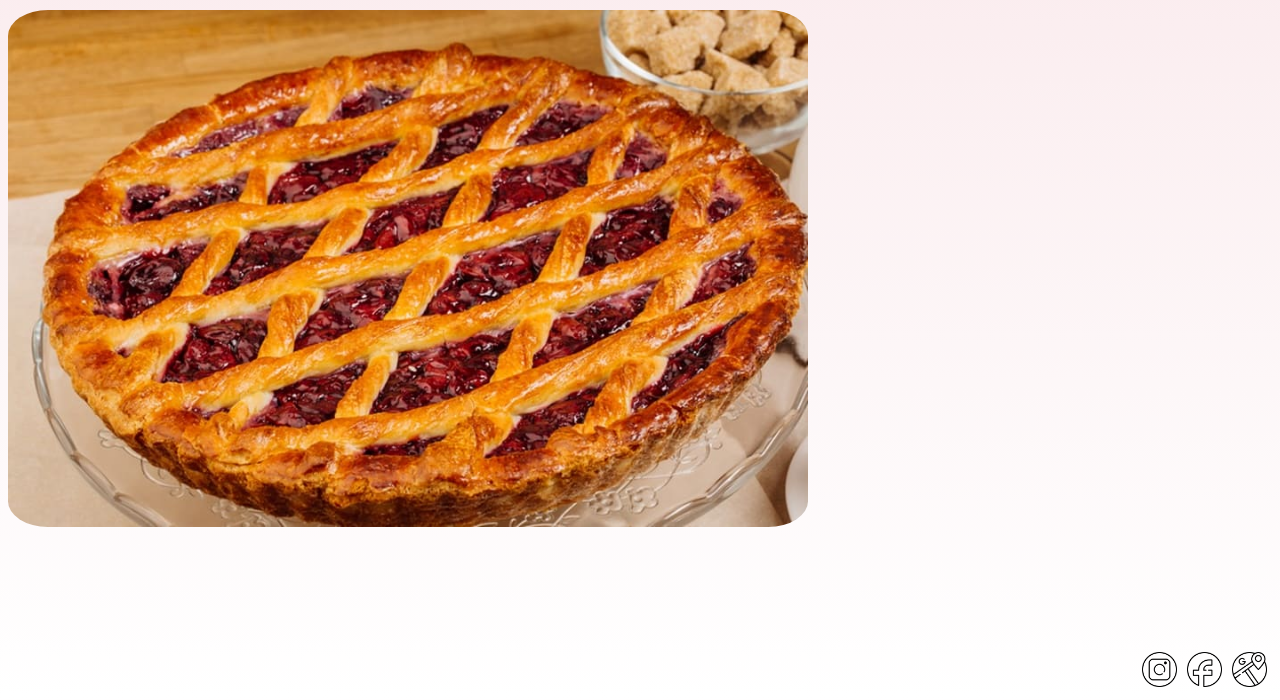
<file: Pages/Dulces.html>
<!DOCTYPE html>
<html lang="en">
<head>
    <meta charset="UTF-8">
    <meta http-equiv="X-UA-Compatible" content="IE=edge">
    <meta name="viewport" content="width=device-width, initial-scale=1.0">
    <title>Recetas dulces</title>
    <meta name="description" content="Dulces, desayunos y meriendas tradicionales, todas adaptables a tus gustos y necesidades, ademas de algunas recetas fáciles para hacer en casa!">
    <meta name="keywords" content="pasteleria artesanal, pasteleria vegana, recetas faciles, recetas saludables, recetas dulces">
    <link rel="stylesheet" href="../Css/Estilos.css">
    <link href="https://fonts.googleapis.com/css2?family=Carattere&display=swap" rel="stylesheet">
    <link href="https://fonts.googleapis.com/css2?family=Carattere&family=Pacifico&display=swap" rel="stylesheet">
    <link href="https://unpkg.com/aos@2.3.1/dist/aos.css" rel="stylesheet">
    <link rel="shortcut icon" href="../Images/logotipo_secundario.png" type="image/x-icon">
    <title>Diario de una porción - Dulces</title>
</head>
<body>       
   <header>
      <nav class="primera-navbar">
         <div class="imagen-izquierda">
            <img src="../Images/logotipo_secundario.png" alt="logotipo secundario">
            <h2>Recetas y pastelería</h2>
         </div>
<!-- Seccion complementaria 1: menú -->
         <ul>
            <li><a href="../index.html">Inicio</a></li>
            <li><a href="#">Productos</a>
                <ul class="subcategoria">
                    <li><a href="./Dulce.html">Dulce</a></li>
                    <li><a href="./Salado.html">Salado</a></li>
                    <li><a href="./Desayunos.html">Desayunos</a></li>
                </ul>
            </li>
            <li><a href="#">Recetas</a>
                <ul class="subcategoria">
                    <li><a href="./Dulces.html">Dulces</a></li>
                    <li><a href="./Saladas.html">Saladas</a></li>
                </ul>
            </li>
            <li><a href="#">Información</a>
                <ul class="subcategoria">
                    <li><a href="./Contacto.html">Contacto</a></li>
                    <li><a href="./Como_realizar_mi_pedido.html">Como realizar mi pedido?</a></li>
                    <li><a href="./No_llego_mi_pedido.html">No llego mi pedido</a></li>
                </ul>
            </li>
         </ul>
<!-- Seccion complementaria 2: opciones de login y compras-->
         <div class="imagen-derecha">
            <a href="../Pages/Perfil.html"><img src="../Images/perfil.png" alt="perfil"></a>
            <a href="../Pages/Carrito.html"><img class="carrito" src="../Images/carrito_de_compras.png" alt="carrito_de_compras"></a>
         </div>
      </nav> 
   </header>
<!-- Seccion complementaria 3: fotos y recetas-->
   <main class="main-recetas">
       <h1>Recetas Dulces</h1>
    <section class="recetas-dulces">
        <div>
            <img src="../Images/lemon_pie.jpg" alt="lemon_pie">
           </div>
           <div class="texto-2">
           <h2>Lemon pie</h2>
           <ol data-aos="fade-left">
               <li>1. La masa. Aplastar con el tenedor la manteca, la yema, el azúcar, el agua y el vinagre, hasta obtener una pasta. Incorporar de a poco la harina hasta que se forme un bollo.</li>	
               <li>2. Aplastar ligeramente la masa con el palote enharinado, colocarla en una tartera desarmable enmantecada y enharinada y terminar de estirarla aplastando con los dedos enharinados. Pincharla con un tenedor. Recortar los bordes en forma prolija.</li>    	
               <li>3. Cocinar la tarta en horno caliente hasta que la masa esté sequita y suavemente dorada. Retirar del horno y dejar enfriar.</li>    
               <li>4. El relleno. Poner en una cacerola el agua, el azúcar, el jugo de limón y la fécula. Mezclar con batidor de alambre. Llevar al fuego y cocinar mezclando continuamente hasta que la preparación hierva y espese. Retirar del fuego y verter sobre las yemas previamente batidas.</li>    	
               <li>5. Volver a poner la mezcla en la cacerola y llevar nuevamente al fuego, revolviendo siempre hasta que espese un poco más. Retirar la mezcla del fuego, tamizarla en un bol y, mientras esté caliente, mezclar la manteca y la ralladura. </li>    	
               <li>6. Una vez tibia la crema, rellenar la tarta precocida, alisando la superficie.</li>    	
               <li>7. El merengue. Realizar un almíbar con el azúcar y una cucharada de agua. Batir las claras hasta espumarlas. Cuando el almíbar llegue  los 118°, verterlo en fomra de hilo sobre las claras, mientras se baten. Continuar el batido hasta que el bowl se sienta frío. </li>    
               <li>8. Estacionar la tarta en la heladera hasta que la crema esté bien firme. Retirar la tarta de la heladera y cubrirla totalmente con el merengue. Para que quede "doradita", meterla en el horno un minuto. Enfriar.</li>    	  	
           </ol>
           </div>
           <div class="texto-2">
           <h2>Mermelada de frutillas</h2>
           <ol data-aos="fade-right">
               <li>1. Lavar las frutillas, sacar el tallo y cortar en 2 si son pequeñas, en 4 las medianas y en 6 las grandes.</li>	
               <li>2. Colocar en un bol con el azúcar (yo uso la mitad del peso de la fruta), sal y el trozo de jengibre. Revolver y refrigerar toda la noche.</li>    	
               <li>3. Revolver y cocinar en una olla amplia, dejar hervir suavemente a fuego bajo y revolver ocasionalmente. Retirar la espuma que a veces se forma. No tapar.</li>    
               <li>4. Después de 45 minutos. Sacar una cucharada del líquido de la mermelada a un plato y refrigerar 5 minutos. Probar.</li>    	
               <li>5. Cuando este de la consistencia adecuada, puedan pasar un dedo sin que se vuelva a juntar como en la foto, sacar el trozo de jengibre y envasar caliente.</li>    	
               <li>6. Refrigerar.</li>    	 
           </ol>
           </div>
           <div>
               <img src="../Images/mermelada_de_frutilla.jpg" alt="mermelada_de_frutilla">
           </div>
           <div>
               <img src="../Images/brownies.jpg" alt="brownies">
           </div>
           <div class="texto-2">
           <h2>Brownies</h2>
           <ol data-aos="fade-left">
               <li>1. En un bol ponemos el chocolate y la mantequilla. Lo metemos al microondas a temperatura media para que se vaya derritiendo. Una vez derretido lo lo mezclamos muy bien. </li>	
               <li>2. Ponemos los 4 huevos y el azúcar en un bol.</li>    	
               <li>3. Agregamos la harina y la cucharadita de bicarbonato. Mezclamos muy bien.</li>    
               <li>4. Agregamos el chocolate que hemos derretido junto con la mantequilla y el toque de vainilla. Seguimos mezclando.</li>    	
               <li>5. Agregamos las nueces y las pepitas de chocolate.</li>
               <li>6. En un recipiente de horno ponemos un poco de mantequilla y harina para que no se nos pegue el brownie.</li>    	
               <li>7. Incorporamos la mezcla y cubrimos con unas pepitas y unas nueces (opcional). Introducimos al horno durante 30-35 minutos a 180º.</li>
           </ol>
           </div>
           <div class="texto-2">
           <h2>Trufas</h2>
           <ol data-aos="fade-right">
               <li>1. Al baño María, derretimos el chocolate junto a la mantequilla. Podrías hacerlo también al microondas pero yo personalmente recomiendo hacerlo al baño María, porque así el chocolate queda más brillante y porque en el microondas corre el peligro de quemarse la mezcla si no andamos con mucho cuidado. </li>	
               <li>2. Cuando se haya derretido, añadimos la nata para montar y mezclamos hasta que se hayan integrado todos los ingredientes </li>    	
               <li>3. Vertemos toda la mezcla en un bol y dejamos que se enfríe por completo. 1 día entero a temperatura ambiente o de 4 horas a una noche entera en la nevera</li>    
               <li>4. Cuando haya endurecido, cogemos una cucharadita de la masa y la colocamos en un plato. Repetimos el proceso y vamos poniendo varias cucharaditas de la masa en el plato</li>    	
               <li>5. Cogemos una de las porciones y le damos forma de bolita. No es necesario que quede perfecto (las auténticas trufas tienen una forma irregular). Después la hacemos rodar sobre la cobertura que deseemos – fideos de chocolate, fideos de colorines, cacao en polvo… Incluso puedes bañarlas en chocolate blanco – La colocamos en un molde pequeño de magdalenas o cupcakes y ya está lista </li>
           </ol>
           </div>
           <div>
               <img src="../Images/trufas.jpg" alt="trufas">
           </div>
           <div class="texto-2">
               <img src="../Images/pasta_frola.jpg" alt="pasta_frola">
           </div>
           <div class="texto-2">
           <h2>Pasta Frola</h2>
           <ol data-aos="fade-left">
               <li>1. Empezaremos la receta de pasta frola casera mezclando en un bol el azúcar con la manteca a temperatura ambiente. Luego, incorpora los huevos uno a uno y ve agregando la harina, la esencia de vainilla y la ralladura de limón o naranja poco a poco.</li>	
               <li>2. Vuelca la mezcla en una superficie enharinada y amasa hasta obtener una masa blanda. Deja reposar la masa de pastafrola tradicional en la nevera por 30 minutos aproximadamente.</li>    	
               <li>3. Pasado el tiempo de reposo, retira la masa del frigorífico y deja que tome temperatura ambiente. Luego, engrasa y espolvorea con harina un molde para horno. Extiende la masa con los dedos, haciendo la base para la pasta frola fácil casera.</li>    
               <li>4. Corta el dulce de membrillo en pequeños trozos y aplástalo con un poco de agua caliente o vino dulce hasta que se ablande del todo. En este paso puedes usar un pasapuré o calentarlo un poco para conseguir la textura deseada.</li>    	
               <li>5. Agrega el membrillo sobre la base de masa de pasta frola que ya has preparado, espárcelo bien por todas partes y cúbrelo con tiras de masa para decorar.</li>    	
               <li>6. Finalmente, lleva al horno la receta de pasta frola con membrillo a una temperatura media de 180 ºC durante unos 45 minutos.</li>    	
               <li>7. ¡Listo! Ya puedes disfrutar de esta exquisita tarta acompañado de tus seres queridos. Si te gusta mucho el membrillo, además de utilizarlo para esta receta de pasta frola fácil y económica, también puedes echarle un vistazo a la receta de los pastelitos de membrillo y queso, una delicia.</li>  
           </ol>
           </div>
    </section>
   </main>
   <footer>
    <a href="https://instagram.com/diariodeunaporcion?utm_medium=copy_link"><img src="../Images/instagram_logo.png" alt="instagram_logo">
    <a href="https://www.facebook.com/diariodeunaporcion/"><img src="../Images/facebook_logo.png" alt="facebook_logo">
    <a href="https://goo.gl/maps/gHgP9qhkgSUxZKaCA"><img src="../Images/google_maps.png" alt="ubicación">
   </footer>
   <script src="https://unpkg.com/aos@2.3.1/dist/aos.js"></script>
   <script>
    AOS.init();
   </script>
</body>
</html>
</file>
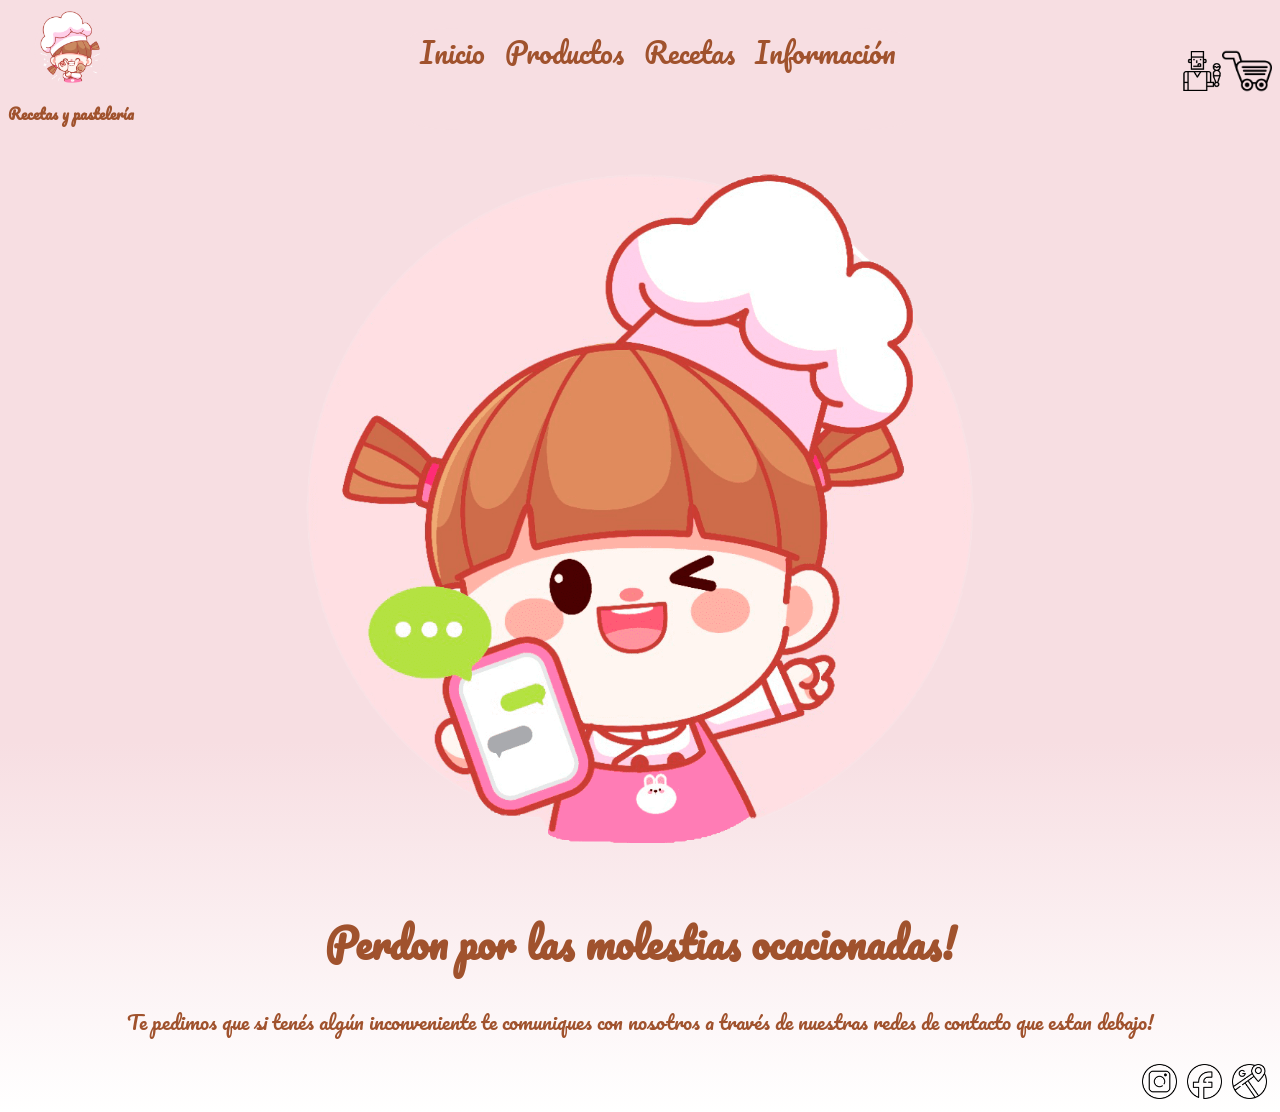
<file: Pages/No_llego_mi_pedido.html>
<!DOCTYPE html>
<html lang="en">
<head>
    <meta charset="UTF-8">
    <meta http-equiv="X-UA-Compatible" content="IE=edge">
    <meta name="viewport" content="width=device-width, initial-scale=1.0">
    <title>No llego mi pedido</title>
    <meta name="description" content="Dulces, desayunos y meriendas tradicionales, todas adaptables a tus gustos y necesidades, ademas de algunas recetas fáciles para hacer en casa!">
    <meta name="keywords" content="pasteleria artesanal, pasteleria vegana, pasteleria lomas de zamora, pasteleria turdera, desayunos saludables, desayunos sorpresa, desayunos artesanales, recetas faciles, recetas saludables, recetas dulces">
    <link rel="stylesheet" href="../Css/Estilos.css">
    <link href="https://fonts.googleapis.com/css2?family=Carattere&display=swap" rel="stylesheet">
    <link href="https://fonts.googleapis.com/css2?family=Carattere&family=Pacifico&display=swap" rel="stylesheet">
    <link rel="shortcut icon" href="../Images/logotipo_secundario.png" type="image/x-icon">
    <title>Diario de una porción - Pedido</title>
</head>
<body>       
   <header>
      <nav class="primera-navbar">
         <div class="imagen-izquierda">
            <img src="../Images/logotipo_secundario.png" alt="logotipo_secundario">
            <h2>Recetas y pastelería</h2>
         </div>
<!-- Seccion complementaria 1: menú -->
         <ul>
            <li><a href="../index.html">Inicio</a></li>
            <li><a href="#">Productos</a>
                <ul class="subcategoria">
                    <li><a href="./Dulce.html">Dulce</a></li>
                    <li><a href="./Salado.html">Salado</a></li>
                    <li><a href="./Desayunos.html">Desayunos</a></li>
                </ul>
            </li>
            <li><a href="#">Recetas</a>
                <ul class="subcategoria">
                    <li><a href="./Dulces.html">Dulces</a></li>
                    <li><a href="./Saladas.html">Saladas</a></li>
                </ul>
            </li>
            <li><a href="#">Información</a>
                <ul class="subcategoria">
                    <li><a href="./Contacto.html">Contacto</a></li>
                    <li><a href="./Como_realizar_mi_pedido.html">Como realizar mi pedido?</a></li>
                    <li><a href="./No_llego_mi_pedido.html">No llego mi pedido</a></li>
                </ul>
            </li>
         </ul>
<!-- Seccion complementaria 2: opciones de login y compras-->
         <div class="imagen-derecha">
            <a href="../Pages/Perfil.html"><img src="../Images/perfil.png" alt="perfil"></a>
            <a href="../Pages/Carrito.html"><img class="carrito" src="../Images/carrito_de_compras.png" alt="carrito_de_compras"></a>
         </div>
      </nav> 
   </header> 
<!-- Seccion complementaria 3: main indicando por donde comunicarse-->
   <main>
    <div class="imagen-contacto">
       <img src="../Images/logotipo_no_llego_mi_pedido.png" alt="nena_mandando_mensaje">
    </div>
    <div class="pedido">
        <h1>
            Perdon por las molestias ocacionadas!
        </h1>
        <p>
           Te pedimos que si tenés algún inconveniente te comuniques con nosotros a través de nuestras redes de contacto que estan debajo!
        </p>
    </div>
   </main>
   <footer>
     <a href="https://instagram.com/diariodeunaporcion?utm_medium=copy_link"><img src="../Images/instagram_logo.png" alt="instagram_logo">
     <a href="https://www.facebook.com/diariodeunaporcion/"><img src="../Images/facebook_logo.png" alt="facebook_logo">
     <a href="https://goo.gl/maps/gHgP9qhkgSUxZKaCA"><img src="../Images/google_maps.png" alt="ubicación">
   </footer>
</body>
</html>
</file>
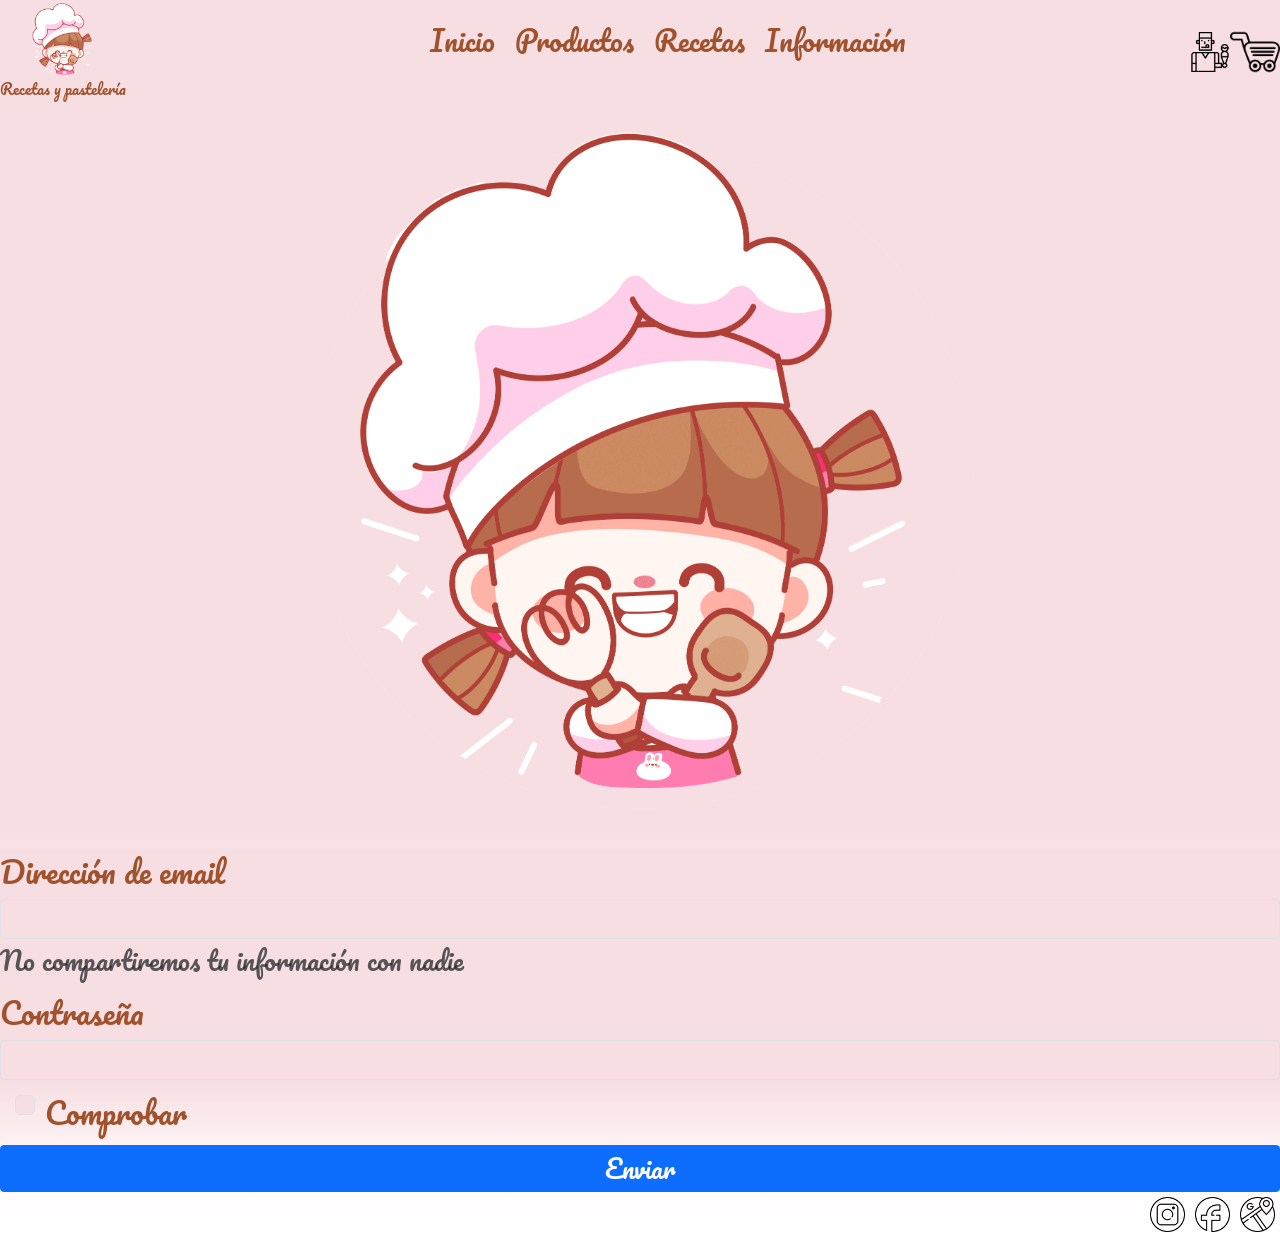
<file: Pages/Perfil.html>
<!DOCTYPE html>
<html lang="en">
<head>
    <meta charset="UTF-8">
    <meta http-equiv="X-UA-Compatible" content="IE=edge">
    <meta name="viewport" content="width=device-width, initial-scale=1.0">
    <title>Perfil</title>
    <meta name="description" content="Dulces, desayunos y meriendas tradicionales, todas adaptables a tus gustos y necesidades, ademas de algunas recetas fáciles para hacer en casa!">
    <meta name="keywords" content="pasteleria artesanal, pasteleria vegana, pasteleria lomas de zamora, pasteleria turdera, desayunos saludables, desayunos sorpresa, desayunos artesanales, recetas faciles, recetas saludables, recetas dulces, login, usuario">
    <link href="https://cdn.jsdelivr.net/npm/bootstrap@5.1.2/dist/css/bootstrap.min.css" rel="stylesheet" integrity="sha384-uWxY/CJNBR+1zjPWmfnSnVxwRheevXITnMqoEIeG1LJrdI0GlVs/9cVSyPYXdcSF" crossorigin="anonymous">
    <link rel="stylesheet" href="../Css/Estilos.css">
    <link href="https://fonts.googleapis.com/css2?family=Carattere&display=swap" rel="stylesheet">
    <link href="https://fonts.googleapis.com/css2?family=Carattere&family=Pacifico&display=swap" rel="stylesheet">
    <link rel="shortcut icon" href="../Images/logotipo_secundario.png" type="image/x-icon">
    <title>Diario de una porción - Perfil</title>
</head>
<body>       
   <header>
      <nav class="primera-navbar">
         <div class="imagen-izquierda">
            <img src="../Images/logotipo_secundario.png" alt="logotipo_secundario">
            <h2>Recetas y pastelería</h2>
         </div>
<!-- Seccion complementaria 1: menú -->
         <ul>
            <li><a href="../index.html">Inicio</a></li>
            <li><a href="#">Productos</a>
                <ul class="subcategoria">
                    <li><a href="./Dulce.html">Dulce</a></li>
                    <li><a href="./Salado.html">Salado</a></li>
                    <li><a href="./Desayunos.html">Desayunos</a></li>
                </ul>
            </li>
            <li><a href="#">Recetas</a>
                <ul class="subcategoria">
                    <li><a href="./Dulces.html">Dulces</a></li>
                    <li><a href="./Saladas.html">Saladas</a></li>
                </ul>
            </li>
            <li><a href="#">Información</a>
                <ul class="subcategoria">
                    <li><a href="./Contacto.html">Contacto</a></li>
                    <li><a href="./Como_realizar_mi_pedido.html">Como realizar mi pedido?</a></li>
                    <li><a href="./No_llego_mi_pedido.html">No llego mi pedido</a></li>
                </ul>
            </li>
         </ul>
<!-- Seccion complementaria 2: opciones de login y compras-->
         <div class="imagen-derecha">
            <a href="../Pages/Perfil.html"><img src="../Images/perfil.png" alt="perfil"></a>
            <a href="../Pages/Carrito.html"><img class="carrito" src="../Images/carrito_de_compras.png" alt="carrito_de_compras"></a>
         </div>
      </nav> 
   </header>
<!-- Seccion complementaria 3: main donde el cliente ingresa mail y contraseña del perfil creado-->
   <main>
       <div class="imagen-contacto">
       <img src="../Images/logotipo_secundario.png" alt="logotipo_secundario">
       </div>
      <form class="formulario">
        <div class="mb-3">
          <label for="exampleInputEmail1" class="form-label">Dirección de email</label>
          <input type="email" class="form-control" id="exampleInputEmail1" aria-describedby="emailHelp">
          <div id="emailHelp" class="form-text">No compartiremos tu información con nadie</div>
        </div>
        <div class="mb-3">
          <label for="exampleInputPassword1" class="form-label">Contraseña</label>
          <input type="password" class="form-control" id="exampleInputPassword1">
        </div>
        <div class="mb-3 form-check">
          <input type="checkbox" class="form-check-input" id="exampleCheck1">
          <label class="form-check-label" for="exampleCheck1">Comprobar</label>
        </div>
        <button type="submit" class="btn btn-primary">Enviar</button>
      </form>
   </main>
   <footer>
     <a href="https://instagram.com/diariodeunaporcion?utm_medium=copy_link"><img src="../Images/instagram_logo.png" alt="instagram_logo">
     <a href="https://www.facebook.com/diariodeunaporcion/"><img src="../Images/facebook_logo.png" alt="facebook_logo">
     <a href="https://goo.gl/maps/gHgP9qhkgSUxZKaCA"><img src="../Images/google_maps.png" alt="ubicación">
   </footer>
   <script src="https://cdn.jsdelivr.net/npm/bootstrap@5.1.2/dist/js/bootstrap.bundle.min.js" integrity="sha384-kQtW33rZJAHjgefvhyyzcGF3C5TFyBQBA13V1RKPf4uH+bwyzQxZ6CmMZHmNBEfJ" crossorigin="anonymous"></script>
</body>
</html>
</file>
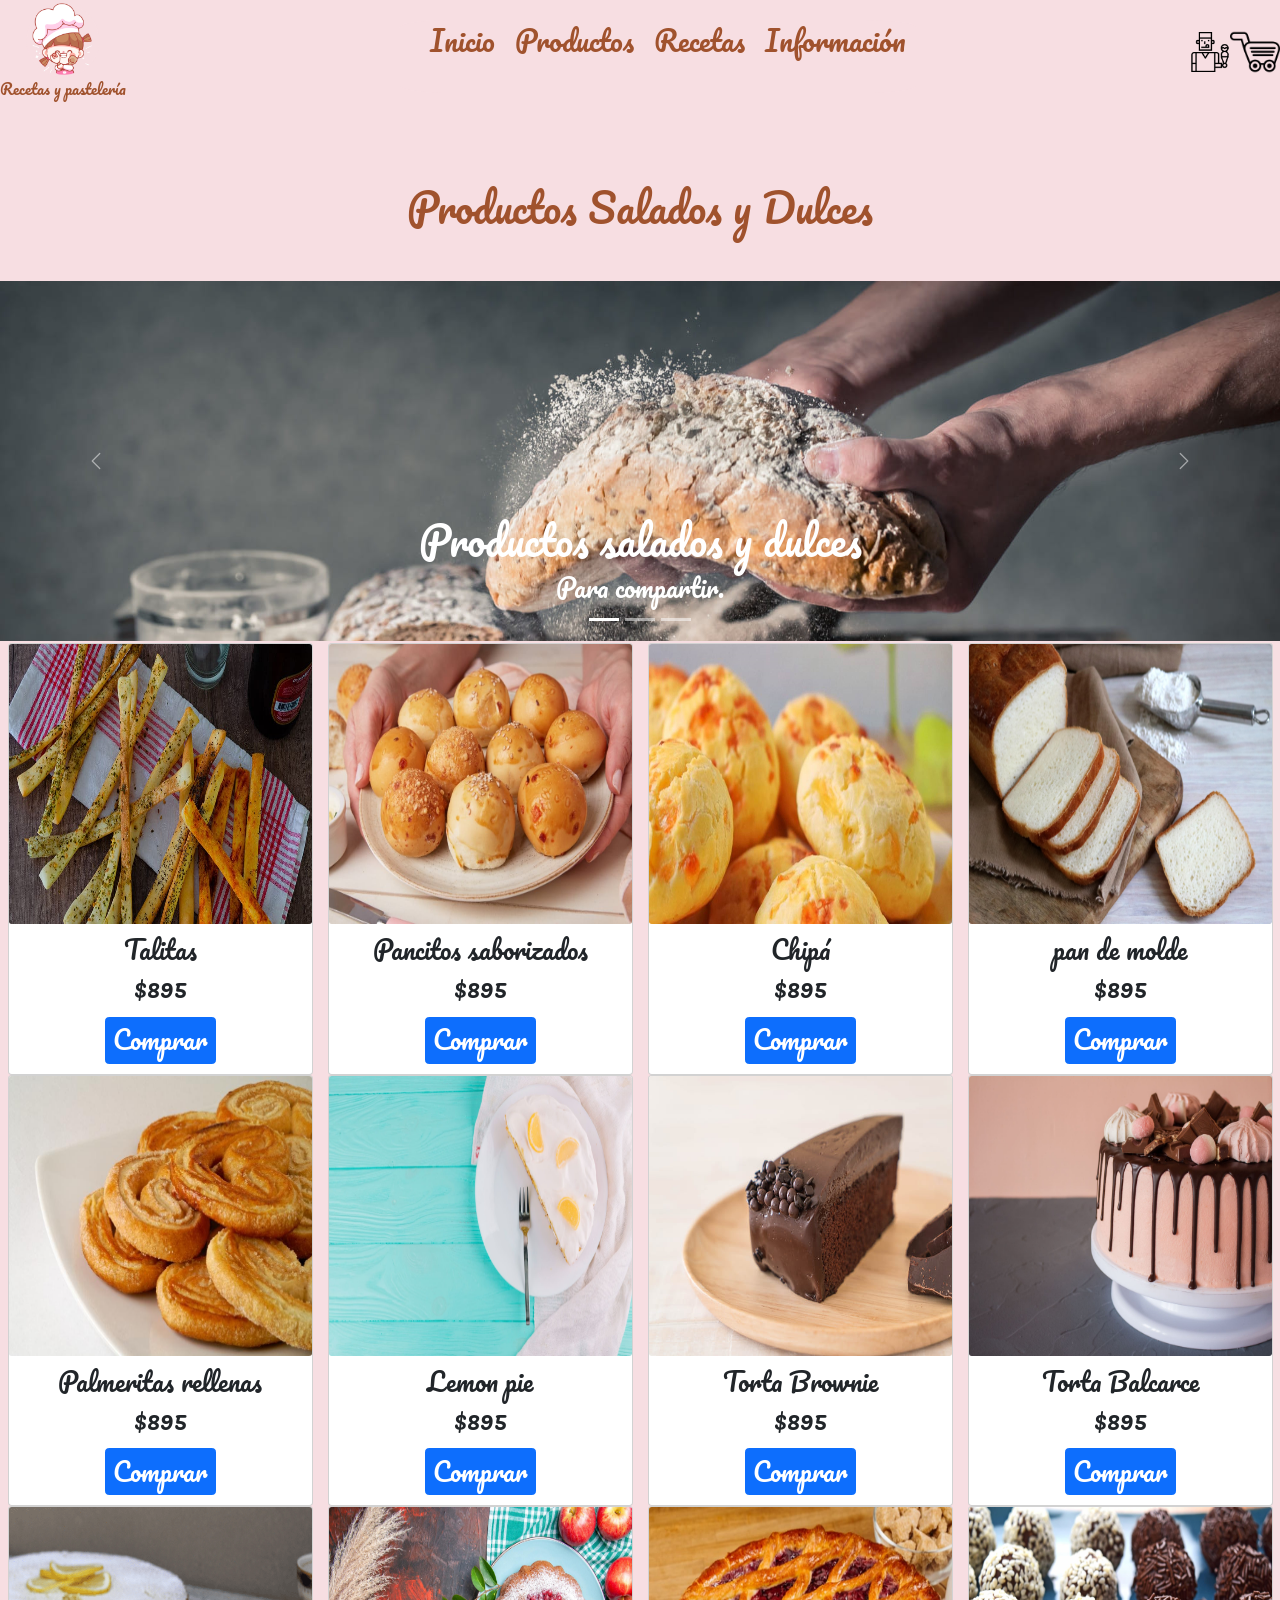
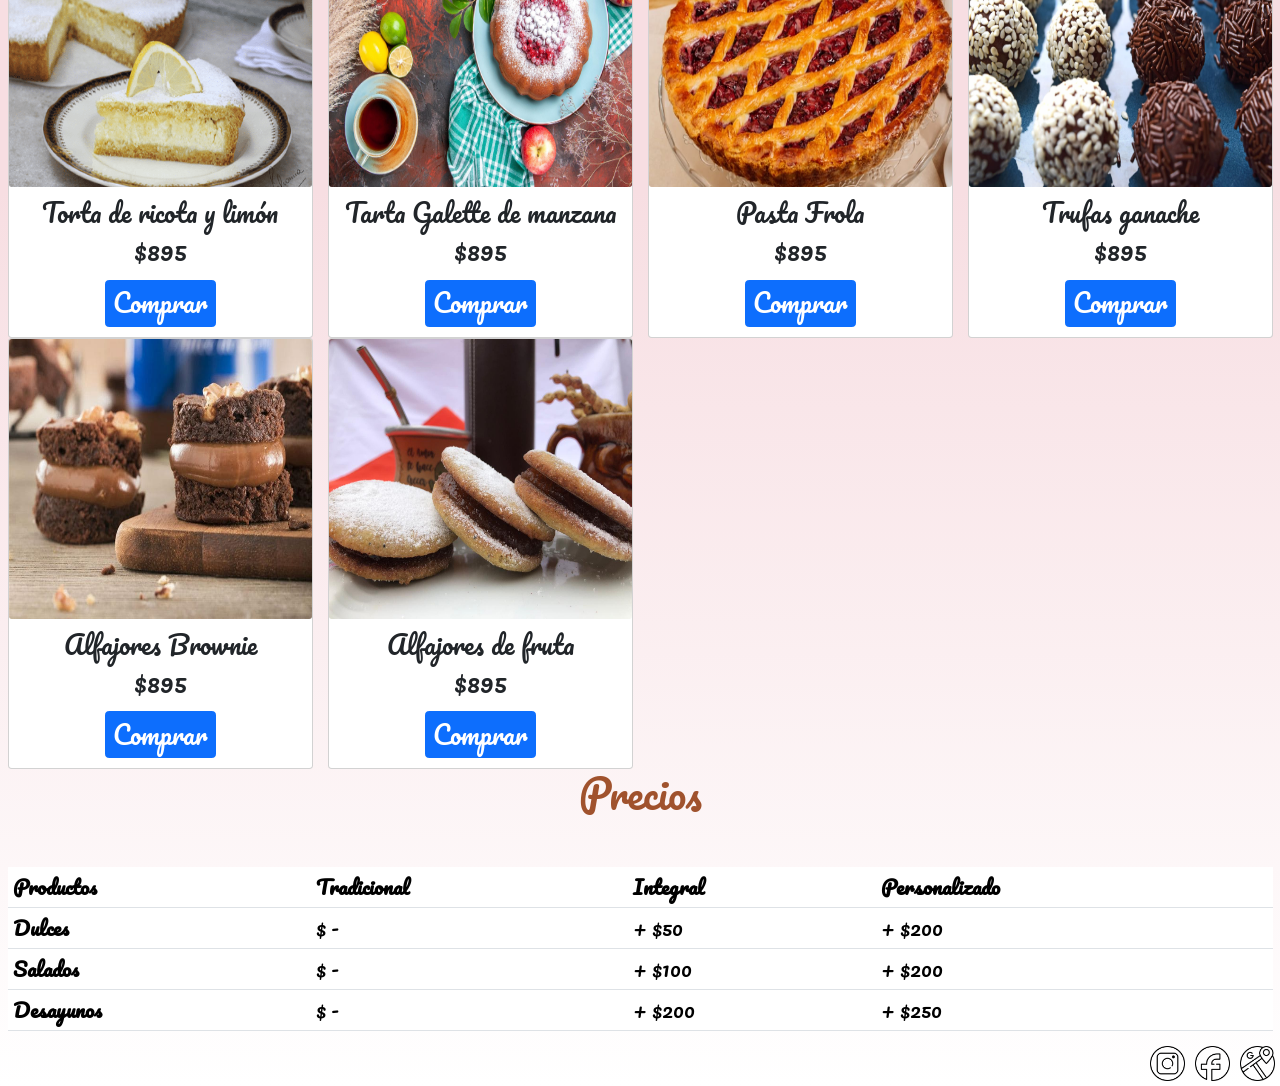
<file: Pages/Productos_todos.html>
<!DOCTYPE html>
<html lang="en">
<head>
    <meta charset="UTF-8">
    <meta http-equiv="X-UA-Compatible" content="IE=edge">
    <meta name="viewport" content="width=device-width, initial-scale=1.0">
    <title>Productos dulces y salados</title>
    <meta name="description" content="Dulces, desayunos y meriendas tradicionales, todas adaptables a tus gustos y necesidades, ademas de algunas recetas fáciles para hacer en casa!">
    <meta name="keywords" content="pasteleria artesanal, pasteleria vegana, pasteleria lomas de zamora, pasteleria turdera, desayunos saludables, desayunos sorpresa, desayunos artesanales, recetas faciles, recetas saludables, recetas dulces">
    <link href="https://cdn.jsdelivr.net/npm/bootstrap@5.1.2/dist/css/bootstrap.min.css" rel="stylesheet" integrity="sha384-uWxY/CJNBR+1zjPWmfnSnVxwRheevXITnMqoEIeG1LJrdI0GlVs/9cVSyPYXdcSF" crossorigin="anonymous">
    <link rel="stylesheet" href="../Css/Estilos.css">
    <link href="https://fonts.googleapis.com/css2?family=Carattere&display=swap" rel="stylesheet">
    <link href="https://fonts.googleapis.com/css2?family=Carattere&family=Pacifico&display=swap" rel="stylesheet">
    <link rel="shortcut icon" href="../Images/logotipo_secundario.png" type="image/x-icon">
    <title>Diario de una porción - Productos</title>
</head>
<body>       
   <header>
      <nav class="primera-navbar">
         <div class="imagen-izquierda">
            <img src="../Images/logotipo_secundario.png" alt="logotipo_secundario">
            <h2>Recetas y pastelería</h2>
         </div>
         <!-- Seccion complementaria 1: menú -->
         <ul>
            <li><a href="../index.html">Inicio</a></li>
            <li><a href="#">Productos</a>
                <ul class="subcategoria">
                    <li><a href="./Dulce.html">Dulce</a></li>
                    <li><a href="./Salado.html">Salado</a></li>
                    <li><a href="./Desayunos.html">Desayunos</a></li>
                </ul>
            </li>
            <li><a href="#">Recetas</a>
                <ul class="subcategoria">
                    <li><a href="./Dulces.html">Dulces</a></li>
                    <li><a href="./Saladas.html">Saladas</a></li>
                </ul>
            </li>
            <li><a href="#">Información</a>
                <ul class="subcategoria">
                    <li><a href="./Contacto.html">Contacto</a></li>
                    <li><a href="./Como_realizar_mi_pedido.html">Como realizar mi pedido?</a></li>
                    <li><a href="./No_llego_mi_pedido.html">No llego mi pedido</a></li>
                </ul>
            </li>
         </ul>
         <!-- Seccion complementaria 2: opciones de login y compras-->
         <div class="imagen-derecha">
          <a href="../Pages/Perfil.html"><img src="../Images/perfil.png" alt="perfil"></a>
          <a href="../Pages/Carrito.html"><img class="carrito" src="../Images/carrito_de_compras.png" alt="carrito_de_compras"></a>
         </div>
      </nav> 
   </header> 
  <main class="main-sweet-salty">
    <h1>Productos Salados y Dulces</h1>
    <div id="carouselExampleCaptions" class="carousel slide" data-bs-ride="carousel">
        <div class="carousel-indicators">
          <button type="button" data-bs-target="#carouselExampleCaptions" data-bs-slide-to="0" class="active" aria-current="true" aria-label="Slide 1"></button>
          <button type="button" data-bs-target="#carouselExampleCaptions" data-bs-slide-to="1" aria-label="Slide 2"></button>
          <button type="button" data-bs-target="#carouselExampleCaptions" data-bs-slide-to="2" aria-label="Slide 3"></button>
        </div>
        <div class="carousel-inner">
          <div class="carousel-item active">
            <img src="../Images/pan.jpg" class="d-block w-100" alt="pan">
            <div class="carousel-caption d-none d-md-block">
              <h5>Productos salados y dulces</h5>
              <p>Para compartir.</p>
            </div>
          </div>
          <div class="carousel-item">
            <img src="../Images/tortillas.jpg" class="d-block w-100" alt="tarta">
            <div class="carousel-caption d-none d-md-block">
              <h5>Meriendas Tradicionales</h5>
              <p>Para regalar.</p>
            </div>
          </div>
          <div class="carousel-item">
            <img src="../Images/tortilla_de_papa_2.jpg" class="d-block w-100" alt="tortilla">
            <div class="carousel-caption d-none d-md-block">
              <h5>Productos adaptables a tus necesidades</h5>
              <p>Para autoregalarse.</p>
            </div>
          </div>
        </div>
        <button class="carousel-control-prev" type="button" data-bs-target="#carouselExampleCaptions" data-bs-slide="prev">
          <span class="carousel-control-prev-icon" aria-hidden="true"></span>
          <span class="visually-hidden">Previous</span>
        </button>
        <button class="carousel-control-next" type="button" data-bs-target="#carouselExampleCaptions" data-bs-slide="next">
          <span class="carousel-control-next-icon" aria-hidden="true"></span>
          <span class="visually-hidden">Next</span>
        </button>
       </div>
    <div class="container-fluid">
      <div class="row">
          <div class="col-xl-3 col-lg-3 col-md-6 col-sm-12">
             <div class="card text-center">
              <img src="../Images/talitas_2.jpg" class="card-img-top card-img" alt="talitas">
              <div class="card-body">
              <h5 class="card-title">Talitas</h5>
              <p class="card-text">$895</p>
              <a href="#" class="btn btn-primary">Comprar</a>
              </div>
             </div>
          </div>
          <div class="col-xl-3 col-lg-3 col-md-6 col-sm-12">
             <div class="card text-center">
              <img src="../Images/pan_saborizado.jpg" class="card-img-top card-img" alt="pancitos">
              <div class="card-body">
              <h5 class="card-title">Pancitos saborizados</h5>
              <p class="card-text">$895</p>
              <a href="#" class="btn btn-primary">Comprar</a>
              </div>
             </div>
          </div>
          <div class="col-xl-3 col-lg-3 col-md-6 col-sm-12">
             <div class="card text-center">
              <img src="../Images/chipa.jpg" class="card-img-top card-img" alt="chipá">
              <div class="card-body">
              <h5 class="card-title">Chipá</h5>
              <p class="card-text">$895</p>
              <a href="#" class="btn btn-primary">Comprar</a>
              </div>
             </div>
          </div>
          <div class="col-xl-3 col-lg-3 col-md-6 col-sm-12">
             <div class="card text-center">
              <img src="../Images/pan_molde.jpg" class="card-img-top card-img" alt="pan_de_molde">
              <div class="card-body">
              <h5 class="card-title">pan de molde</h5>
              <p class="card-text">$895</p>
              <a href="#" class="btn btn-primary">Comprar</a>
              </div>
             </div>
          </div>
          <div class="col-xl-3 col-lg-3 col-md-6 col-sm-12">
             <div class="card text-center">
              <img src="../Images/palmeritas.jpg" class="card-img-top card-img" alt="palmeritas">
              <div class="card-body">
              <h5 class="card-title">Palmeritas rellenas</h5>
              <p class="card-text">$895</p>
              <a href="#" class="btn btn-primary">Comprar</a>
              </div>
             </div>
          </div>
          <div class="col-xl-3 col-lg-3 col-md-6 col-sm-12">
            <div class="card text-center">
             <img src="../Images/lemon_pie.jpg" class="card-img-top card-img" alt="lemon_pie">
             <div class="card-body">
             <h5 class="card-title">Lemon pie</h5>
             <p class="card-text">$895</p>
             <a href="#" class="btn btn-primary">Comprar</a>
             </div>
            </div>
         </div>
         <div class="col-xl-3 col-lg-3 col-md-6 col-sm-12">
            <div class="card text-center">
             <img src="../Images/torta_brownie (1).jpg" class="card-img-top card-img" alt="torta_brownie">
             <div class="card-body">
             <h5 class="card-title">Torta Brownie</h5>
             <p class="card-text">$895</p>
             <a href="#" class="btn btn-primary">Comprar</a>
             </div>
            </div>
         </div>
         <div class="col-xl-3 col-lg-3 col-md-6 col-sm-12">
            <div class="card text-center">
             <img src="../Images/torta_con_chocolates.jpg" class="card-img-top card-img" alt="torta_balcarce">
             <div class="card-body">
             <h5 class="card-title">Torta Balcarce</h5>
             <p class="card-text">$895</p>
             <a href="#" class="btn btn-primary">Comprar</a>
             </div>
            </div>
         </div>
         <div class="col-xl-3 col-lg-3 col-md-6 col-sm-12">
            <div class="card text-center">
             <img src="../Images/tarta_de_ricota.png" class="card-img-top card-img" alt="torta_de_ricota">
             <div class="card-body">
             <h5 class="card-title">Torta de ricota y limón</h5>
             <p class="card-text">$895</p>
             <a href="#" class="btn btn-primary">Comprar</a>
             </div>
            </div>
         </div>
         <div class="col-xl-3 col-lg-3 col-md-6 col-sm-12">
            <div class="card text-center">
             <img src="../Images/torta_de_manzana.jpg" class="card-img-top card-img" alt="torta_de_manzana">
             <div class="card-body">
             <h5 class="card-title">Tarta Galette de manzana</h5>
             <p class="card-text">$895</p>
             <a href="#" class="btn btn-primary">Comprar</a>
             </div>
            </div>
         </div>
         <div class="col-xl-3 col-lg-3 col-md-6 col-sm-12">
            <div class="card text-center">
             <img src="../Images/pasta_frola.jpg" class="card-img-top card-img" alt="pasta_frola">
             <div class="card-body">
             <h5 class="card-title">Pasta Frola</h5>
             <p class="card-text">$895</p>
             <a href="#" class="btn btn-primary">Comprar</a>
             </div>
            </div>
         </div>
         <div class="col-xl-3 col-lg-3 col-md-6 col-sm-12">
            <div class="card text-center">
             <img src="../Images/trufas.jpg" class="card-img-top card-img" alt="trufas">
             <div class="card-body">
             <h5 class="card-title">Trufas ganache</h5>
             <p class="card-text">$895</p>
             <a href="#" class="btn btn-primary">Comprar</a>
             </div>
            </div>
         </div>
         <div class="col-xl-3 col-lg-3 col-md-6 col-sm-12">
            <div class="card text-center">
             <img src="../Images/alfajores_brownie.jpg" class="card-img-top card-img" alt="alfajores_de_chocolate">
             <div class="card-body">
             <h5 class="card-title">Alfajores Brownie</h5>
             <p class="card-text">$895</p>
             <a href="#" class="btn btn-primary">Comprar</a>
             </div>
            </div>
         </div>
         <div class="col-xl-3 col-lg-3 col-md-6 col-sm-12">
            <div class="card text-center">
             <img src="../Images/alfajores_de_fruta.jpeg" class="card-img-top card-img" alt="alfajores_de_fruta">
             <div class="card-body">
             <h5 class="card-title">Alfajores de fruta</h5>
             <p class="card-text">$895</p>
             <a href="#" class="btn btn-primary">Comprar</a>
             </div>
          </div>
      </div>
    </div>
   <div>
     <h1>
       Precios
     </h1>
    <table class="table">
      <thead>
        <tr>
          <th scope="col">Productos</th>
          <th scope="col">Tradicional</th>
          <th scope="col">Integral</th>
          <th scope="col">Personalizado</th>
        </tr>
      </thead>
      <tbody>
        <tr>
          <th scope="row">Dulces</th>
          <td>$ -</td>
          <td>+ $50</td>
          <td>+ $200</td>
        </tr>
        <tr>
          <th scope="row">Salados</th>
          <td>$ -</td>
          <td> + $100</td>
          <td> + $200</td>
        </tr>
        <tr>
          <th scope="row">Desayunos</th>
          <td>$ -</td>
          <td> + $200</td>
          <td> + $250</td>
        </tr>
      </tbody>
    </table>
    </div>
  </main>
 <footer>
   <a href="https://instagram.com/diariodeunaporcion?utm_medium=copy_link"><img src="../Images/instagram_logo.png" alt="instagram_logo">
   <a href="https://www.facebook.com/diariodeunaporcion/"><img src="../Images/facebook_logo.png" alt="facebook_logo">
   <a href="https://goo.gl/maps/gHgP9qhkgSUxZKaCA"><img src="../Images/google_maps.png" alt="ubicación">
 </footer>
 <script src="https://cdn.jsdelivr.net/npm/bootstrap@5.1.2/dist/js/bootstrap.bundle.min.js" integrity="sha384-kQtW33rZJAHjgefvhyyzcGF3C5TFyBQBA13V1RKPf4uH+bwyzQxZ6CmMZHmNBEfJ" crossorigin="anonymous"></script>
</body>
</html>
</file>
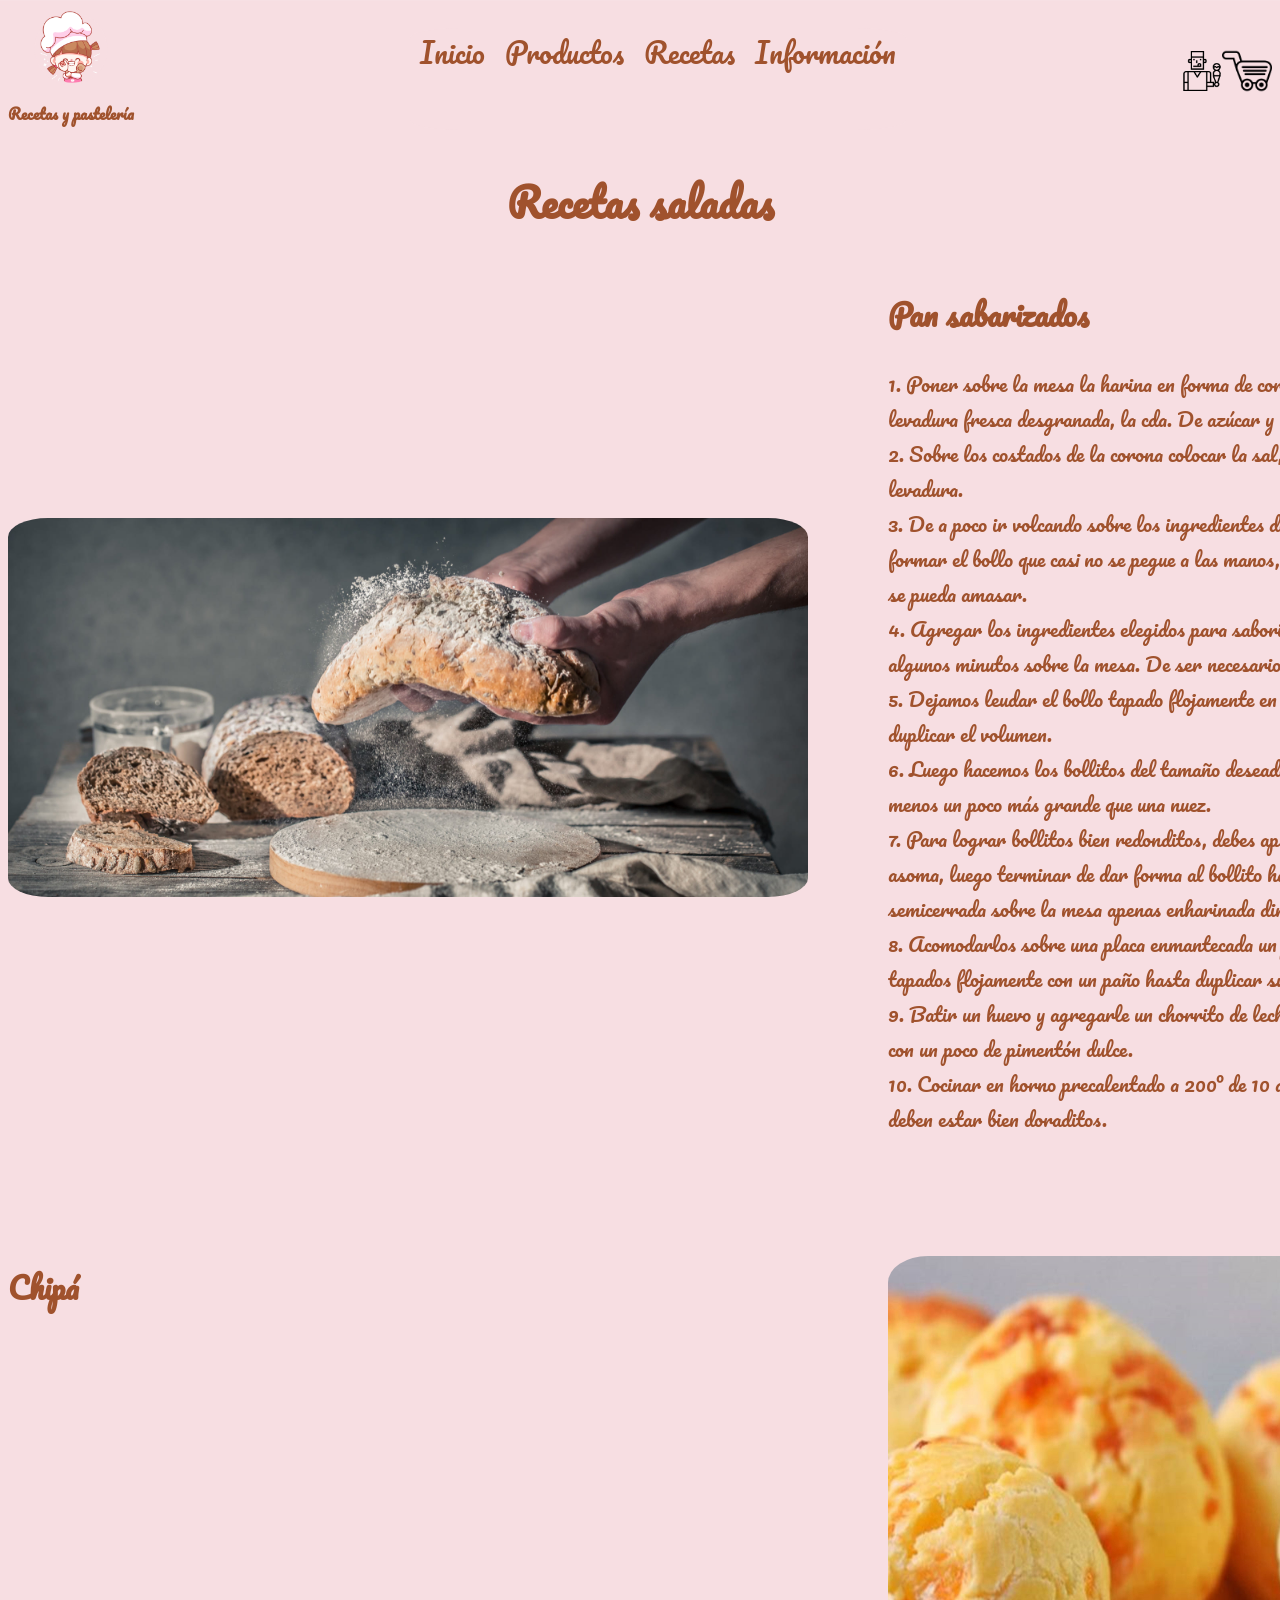
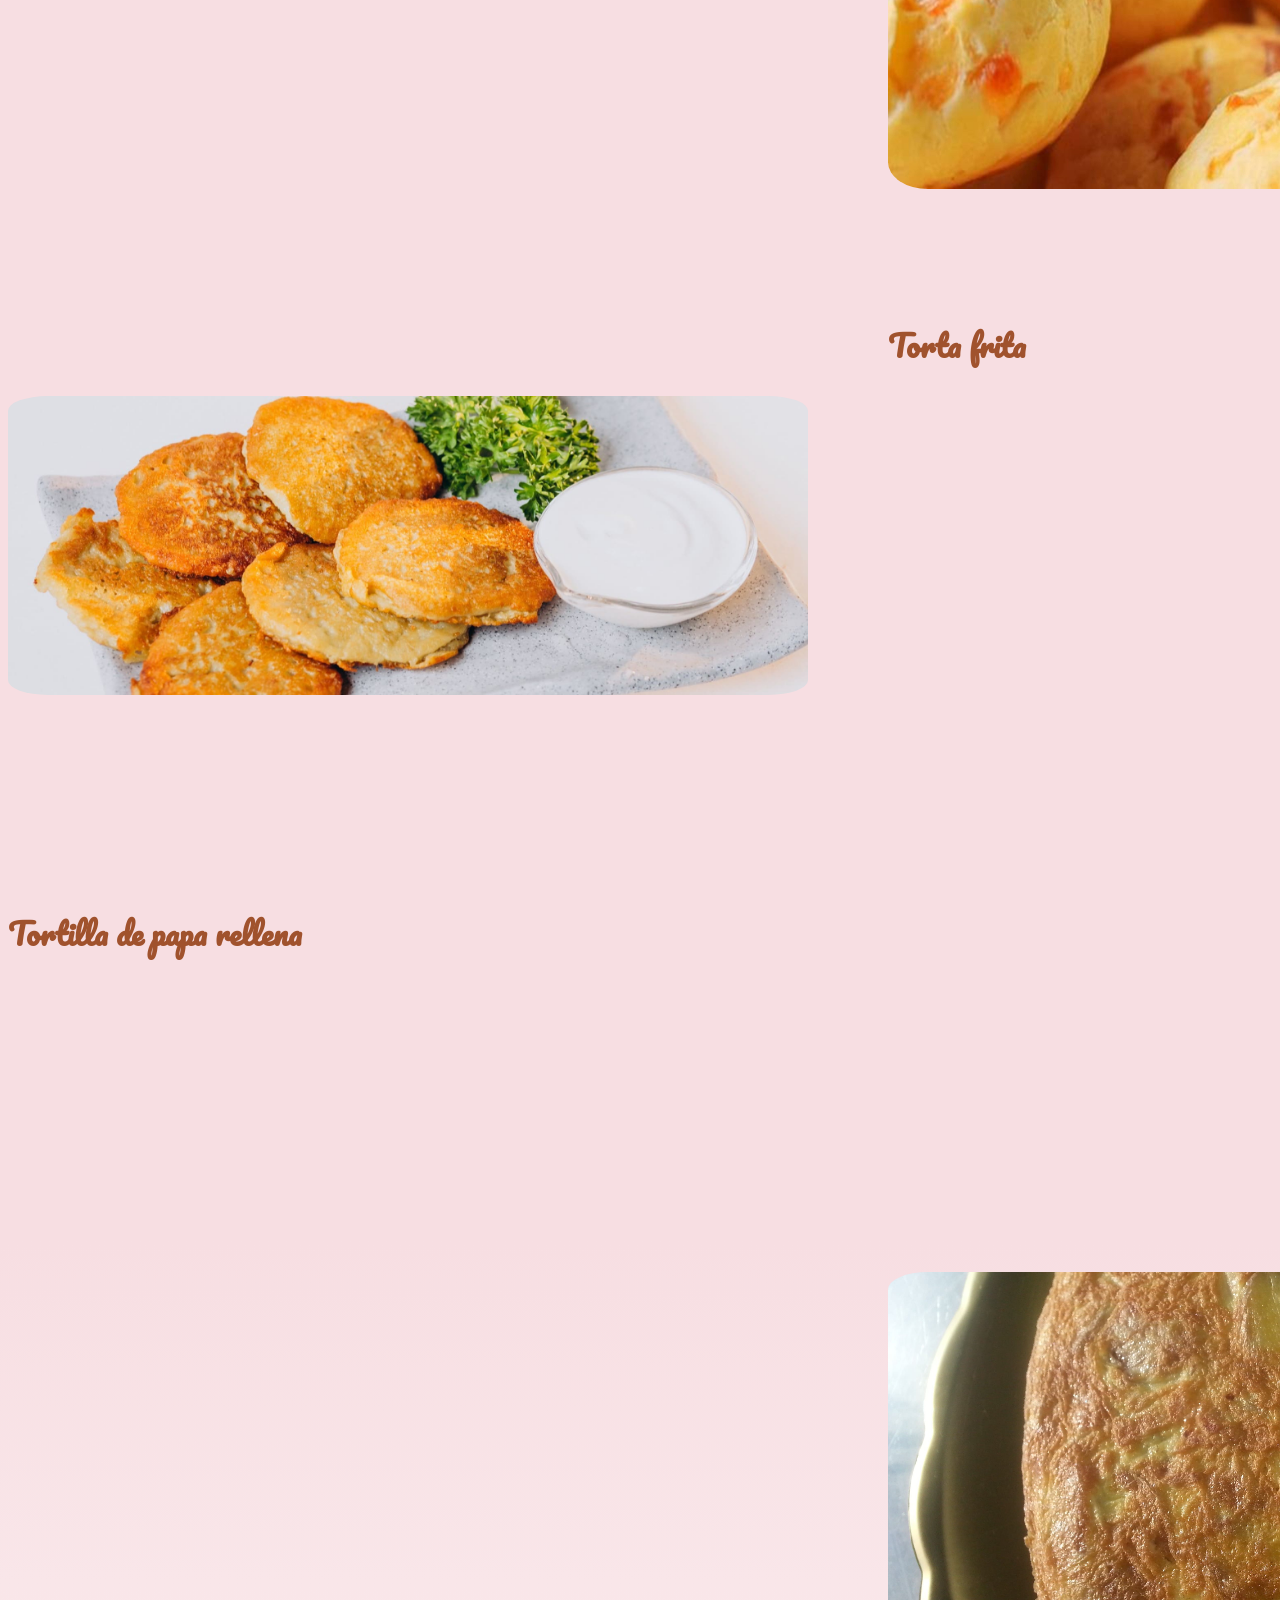
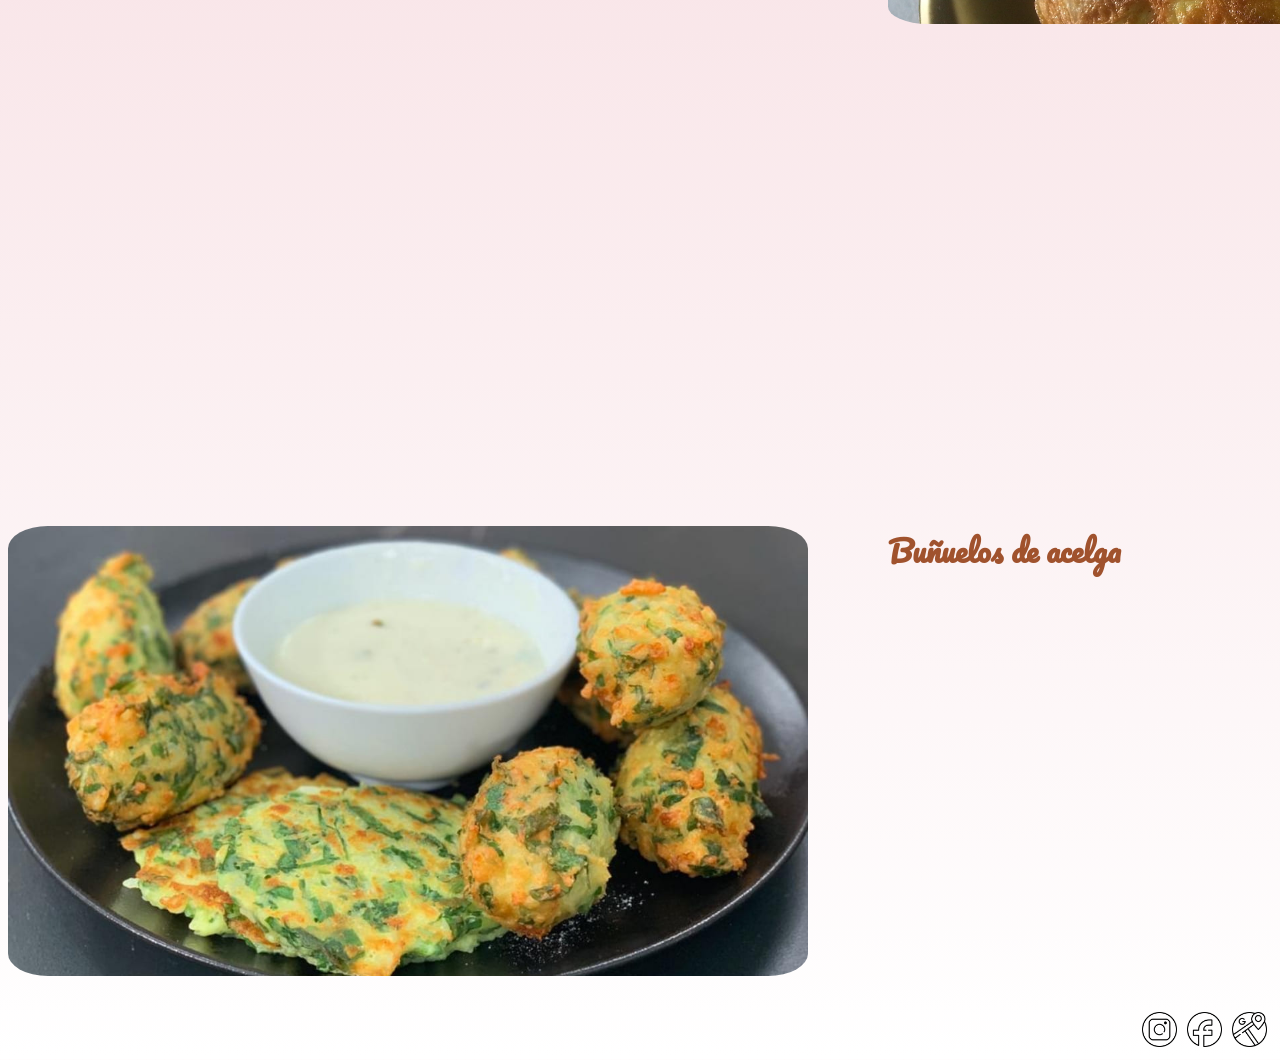
<file: Pages/Saladas.html>
<!DOCTYPE html>
<html lang="en">
<head>
    <meta charset="UTF-8">
    <meta http-equiv="X-UA-Compatible" content="IE=edge">
    <meta name="viewport" content="width=device-width, initial-scale=1.0">
    <title>Recetas saladas</title>
    <meta name="description" content="Dulces, desayunos y meriendas tradicionales, todas adaptables a tus gustos y necesidades, ademas de algunas recetas fáciles para hacer en casa!">
    <meta name="keywords" content="pasteleria artesanal, pasteleria vegana, recetas faciles, recetas saludables, recetas dulces">
    <link rel="stylesheet" href="../Css/Estilos.css">
    <link href="https://fonts.googleapis.com/css2?family=Carattere&display=swap" rel="stylesheet">
    <link href="https://fonts.googleapis.com/css2?family=Carattere&family=Pacifico&display=swap" rel="stylesheet">
    <link href="https://unpkg.com/aos@2.3.1/dist/aos.css" rel="stylesheet">
    <link rel="shortcut icon" href="../Images/logotipo_secundario.png" type="image/x-icon">
    <title>Diario de una porción - Saladas</title>
</head>
<body>       
   <header>
      <nav class="primera-navbar">
         <div class="imagen-izquierda">
            <img src="../Images/logotipo_secundario.png" alt="logotipo_secundario">
            <h2>Recetas y pastelería</h2>
         </div>
<!-- Seccion complementaria 1: menú -->
         <ul>
            <li><a href="../index.html">Inicio</a></li>
            <li><a href="#">Productos</a>
                <ul class="subcategoria">
                    <li><a href="./Dulce.html">Dulce</a></li>
                    <li><a href="./Salado.html">Salado</a></li>
                    <li><a href="./Desayunos.html">Desayunos</a></li>
                </ul>
            </li>
            <li><a href="#">Recetas</a>
                <ul class="subcategoria">
                    <li><a href="./Dulces.html">Dulces</a></li>
                    <li><a href="./Saladas.html">Saladas</a></li>
                </ul>
            </li>
            <li><a href="#">Información</a>
                <ul class="subcategoria">
                    <li><a href="./Contacto.html">Contacto</a></li>
                    <li><a href="./Como_realizar_mi_pedido.html">Como realizar mi pedido?</a></li>
                    <li><a href="./No_llego_mi_pedido.html">No llego mi pedido</a></li>
                </ul>
            </li>
         </ul>
<!-- Seccion complementaria 2: opciones de login y compras-->
         <div class="imagen-derecha">
            <a href="../Pages/Perfil.html"><img src="../Images/perfil.png" alt="perfil"></a>
            <a href="../Pages/Carrito.html"><img class="carrito" src="../Images/carrito_de_compras.png" alt="carrito_de_compras"></a>
         </div>
      </nav> 
   </header>
<!-- Seccion complementaria 3: fotos y recetas-->
   <main class="main-recetas">
       <h1>Recetas saladas</h1>
    <section class="recetas-dulces">
        <div>
         <img src="../Images/pan.jpg" alt="pan">
        </div>
        <div class="texto-2">
        <h2>Pan sabarizados</h2>
        <ol data-aos="fade-left">
            <li>1. Poner sobre la mesa la harina en forma de corona y en el centro hacer un hueco y colocar la levadura fresca desgranada, la cda. De azúcar y la manteca blanda.</li>	
            <li>2. Sobre los costados de la corona colocar la sal, es muy importante que no tome contacto con la levadura.</li>    	
            <li>3. De a poco ir volcando sobre los ingredientes del medio el agua e integrar con la harina hasta formar el bollo que casi no se pegue a las manos, debe quedar de una consistencia chiclosa pero que se pueda amasar.</li>    
            <li>4. Agregar los ingredientes elegidos para saborizar, luego golpeamos y amasamos el bollo por algunos minutos sobre la mesa. De ser necesario agregar un poco más de harina.</li>    	
            <li>5. Dejamos leudar el bollo tapado flojamente en un lugar templado y sin corrientes de aire hasta duplicar el volumen.</li>    	
            <li>6. Luego hacemos los bollitos del tamaño deseado, es aconsejable no hacerlos muy grande más o menos un poco más grande que una nuez.</li>    	
            <li>7. Para lograr bollitos bien redonditos, debes apretar la masa con el puño y cortar la masa que asoma, luego terminar de dar forma al bollito haciéndolo girar debajo de la palma de la mano semicerrada sobre la mesa apenas enharinada diría que casi nada.</li>    
            <li>8. Acomodarlos sobre una placa enmantecada un poco separados entre si y dejar leudar nuevamente tapados flojamente con un paño hasta duplicar su volumen y estén bien hinchaditos.</li>    	
            <li>9. Batir un huevo y agregarle un chorrito de leche. Pincelar cada pancito y luego espolvorearlos con un poco de pimentón dulce.</li>    	
            <li>10. Cocinar en horno precalentado a 200º de 10 a 15 minutos aproximadamente. Los pancitos deben estar bien doraditos.</li>    	
        </ol>
        </div>
        <div class="texto-2">
        <h2>Chipá</h2>
        <ol data-aos="fade-right">
            <li>1. Primero pre calentás el horno a 180°.</li>	
            <li>2. Ponés a hervir el agua con la leche, la sal y el aceite. Apenas empiece a hervir apagás el fuego y añadis la fécula de una, se hace un engrudo tremendo pero vos seguí mezclando con una cuchara de madera.</li>    	
            <li>3. Dejás que se enfrie un toque (podés pasar la mezcla a un bowl si querés hacerlo más rápido) y le agregás el huevo. Se va a hacer un quilombo de nuevo, pero vos mezclá.</li>    
            <li>4. Por último le añadís el queso, unis todo y  untandote un poco de aceite en las manos, empezás a hacer las bolitas.</li>    	
            <li>5. Podés hacerlas más grandes para que sean tipo el “pao de queijo” brasilero o más chiquitas para los chipá clásicos.</li>    	
            <li>6. Los ponés en una fuente para horno, dejando espacio entre ellos porque crecen, y los horneás durante unos 20 o 25 minutos, o hasta que los veas bien dorados.</li>    	
            <li>7. Los dejás enfriar un toque (sí podés) y listo, a disfrutar de la receta de chipá caseros!</li> 
        </ol>
        </div>
        <div>
            <img src="../Images/chipa.jpg" alt="chipá">
        </div>
        <div>
            <img src="../Images/tortillas.jpg" alt="torta_frita">
        </div>
        <div class="texto-2">
        <h2>Torta frita</h2>
        <ol data-aos="fade-left">
            <li>1. Formar un volcán con la harina, el azúcar,  la sal y la levadura</li>	
            <li>2. Sumar en el centro los huevos, el agua a temperatura ambiente y  la grasa o margarina blanda y los huevos. Unir los ingredientes centrales, incorporando de a poco la harina de los costados. Amasar hasta lograr un bollo liso.</li>    	
            <li>3. Cubrir con polietileno y dejarla descansar 30 minutos en la heladera. Retirar, estirar la masa hasta que quede de 2 milímetros de grosor.</li>    
            <li>4. Cortar en cuadrados o medallones. Pinchar con un tenedor o hacer un agujero con el dedo en el centro de cada uno.</li>    	
            <li>5. Freír las tortas en una cacerola con aceite o grasa no muy caliente, dándolas vuelta en la mitad de la cocción para que se doren parejo. Escurrirlas sobre papel absorbente. Espolvorear con azúcar.</li></ol>
        </ol>
        </div>
        <div class="texto-2">
        <h2>Tortilla de papa rellena</h2>
        <ol data-aos="fade-right">
            <li>1. Primero vamos a pelar las patatas, las enjuagamos bien con agua y seguidamente las picamos en trozos pequeños y reservamos. Pelamos y picamos también la cebolla y reservamos. </li>	
            <li>2. Ponemos abundante aceite de oliva a calentar en una sartén a fuego medio-fuerte y cuando se encuentre ya caliente, agregamos las patatas picaditas, la cebolla y una pizca de sal. </li>    	
            <li>3. Cocinamos durante 10-12 minutos removiendo todo el conjunto con bastante frecuencia para evitar que la patata se pegue.</li>    
            <li>4. Cuando la patata ya se encuentre completamente hecha, la sacamos con una espumadera, escurriéndola bien y la transferimos a un bol, donde con la ayuda de un tenedor, la aplastaremos ligeramente sin llegar a convertirlo en puré, más bien patata aplastada con tropezones, la intención es que no queden trozos de patata grandes.</li>    	
            <li>5. En otro recipiente batimos los huevos junto con una pizca de sal. Añadimos la patata aplastada que acabamos de hacer y mezclamos todo hasta que quede bien integrado</li>    	
            <li>6. Dejamos reposar 5 minutos para que la patata absorba parte del huevo, así quedará mucho más rica y jugosa.</li>    	
            <li>7. Ponemos unas gotas de aceite de oliva a calentar a fuego medio-alto en una sartén mediana. Añadimos aproximadamente la mitad de la de la mezcla que hemos preparado de patata y huevo, tratando de extenderla bien para que quede uniforme.</li>    
            <li>8. Inmediatamente, colocamos una capa de jamón cocido en lonchas y otra capa de queso en lonchas, la cantidad como ya he comentado, es a gusto de cada uno.</li>    	
            <li>9. Ahora añadimos el resto de la mezcla y la extendemos de nuevo hasta que todo quede bien cubierto.</li>    	
            <li>10. Cocinamos nuestra tortilla durante 3-4 minutos a fuego medio hasta que se cuaje por la parte de abajo y luego, giramos la tortilla con cuidado pero con decisión. Yo me ayudo de una tapa grande que tengo de una cazuela.</li> 
            <li>11. Cogemos la sartén por el mango, le damos unos movimientos giratorios para que la tortilla se asiente perfectamente y cocinamos durante 4-5 minutos más hasta que quede cuajada a nuestro gusto.</li>
            <li>12. Ahora ya podemos retirar la tortilla del fuego y servirla caliente o esperar a que se atempere un poco. Buen provecho!!</li> 
        </ol>
        </div>
        <div>
            <img src="../Images/tortilla_de_papa.jpg" alt="tortilla_de_papa">
        </div>
        <div class="texto-2">
            <img src="../Images/bunuelos_acelga.jpg" alt="buñuelos_de_acelga">
        </div>
        <div class="texto-2">
        <h2>Buñuelos de acelga</h2>
        <ol data-aos="fade-left">
            <li>1. Lave las hojas de acelga en varias aguas.  </li>	
            <li>2. Coloque en una cacerola profunda las hojas sin el tallo, con el agua del lavado, condimente con sal y tape la cacerola para que se cocine al vapor. </li>    	
            <li>3. Cuando esta tierna retire, deje enfriar y escurra.</li>    
            <li>4. Pique la acelga y mezcle con la harina con el polvo de hornear, los huevos, queso rallado y condimente con sal, pimienta y nuez moscada.</li>    	
            <li>5. Fría los buñuelos en aceite caliente, escurra en papel absorbente y sirva.</li>    	
            <li>6. Con los tallos, hiérvalos en agua y sal, cuele y dispóngalos en una asadera .</li>    	
            <li>7. Funda 100 gs de manteca y procese con un diente de ajo y 4 filetes de anchoas rocíe las pencas y esparza por encima pan rallado con queso en partes iguales. (200 gs)</li>    
            <li>8. Gratine al horno.</li>
        </ol>
        </div>
    </section>
   </main>
   <footer>
    <a href="https://instagram.com/diariodeunaporcion?utm_medium=copy_link"><img src="../Images/instagram_logo.png" alt="instagram_logo">
    <a href="https://www.facebook.com/diariodeunaporcion/"><img src="../Images/facebook_logo.png" alt="facebook_logo">
    <a href="https://goo.gl/maps/gHgP9qhkgSUxZKaCA"><img src="../Images/google_maps.png" alt="ubicación">
   </footer>
 <script src="https://unpkg.com/aos@2.3.1/dist/aos.js"></script>
 <script>
    AOS.init();
 </script>
</body>
</html>
</file>
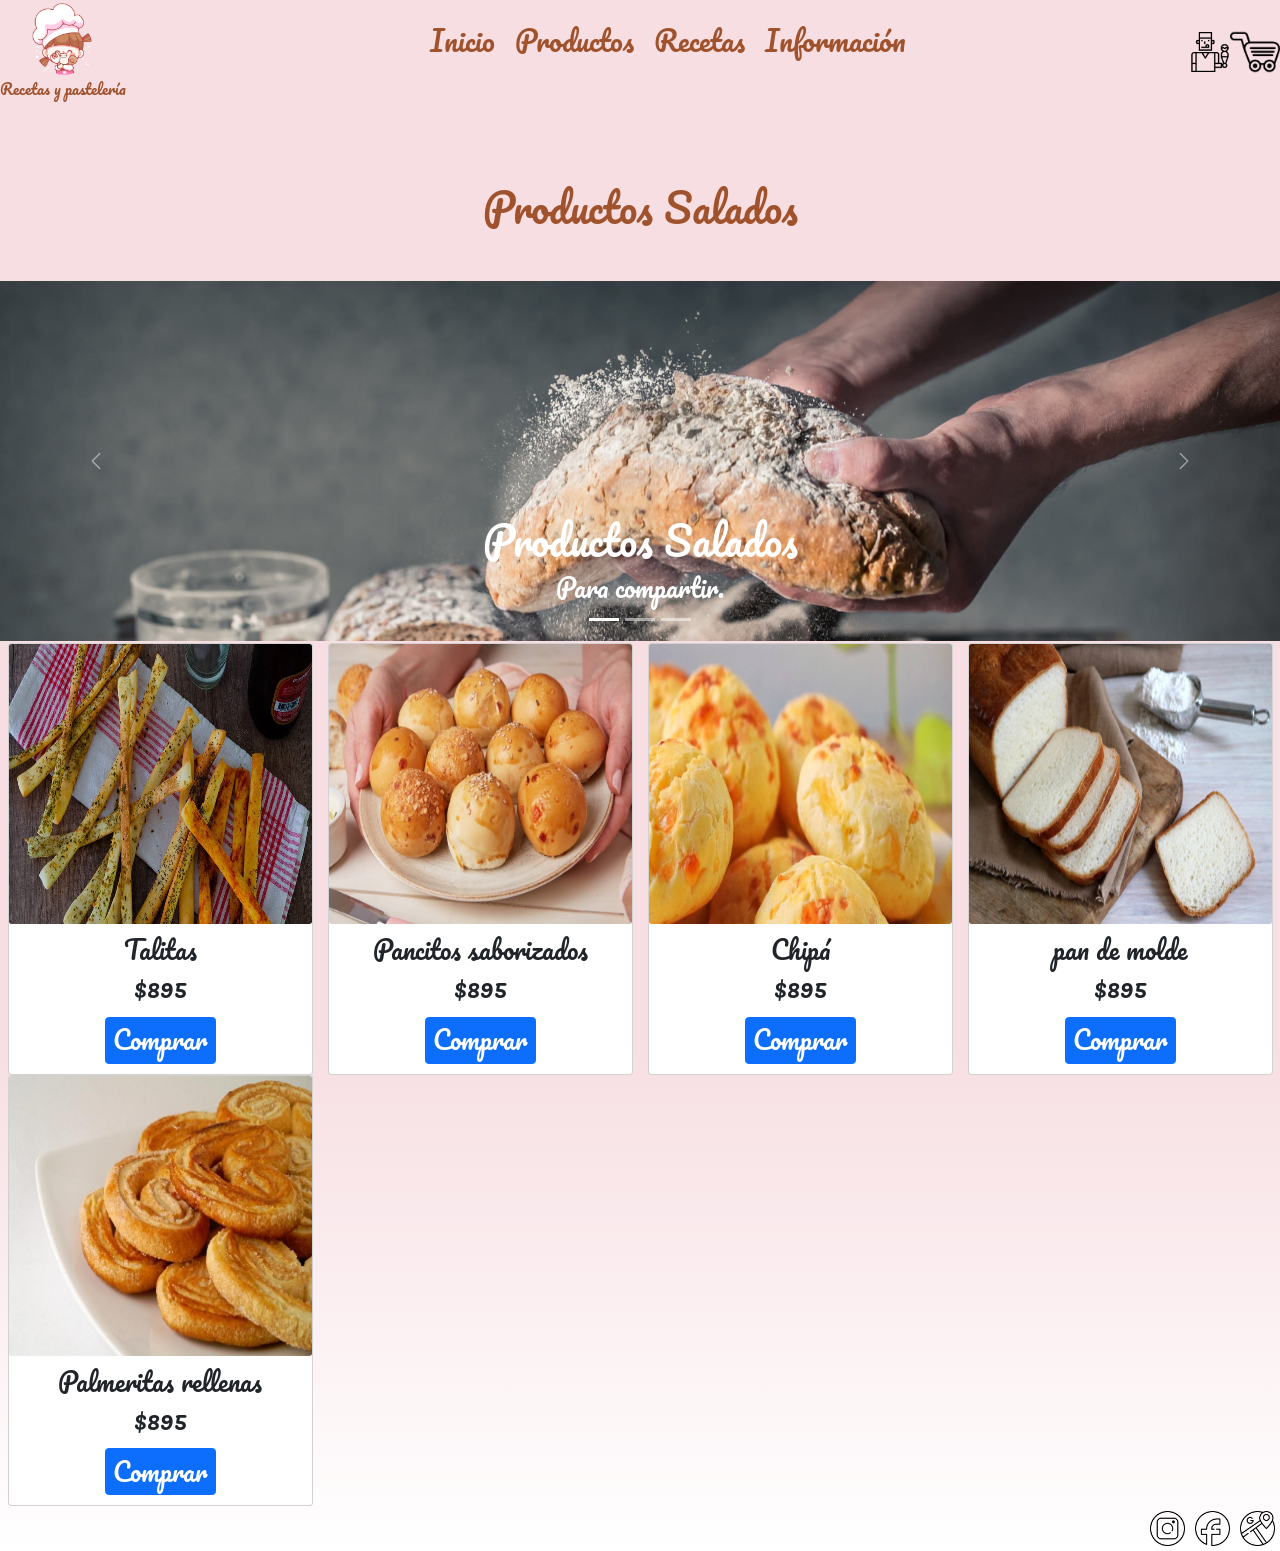
<file: Pages/Salado.html>
<!DOCTYPE html>
<html lang="en">
<head>
    <meta charset="UTF-8">
    <meta http-equiv="X-UA-Compatible" content="IE=edge">
    <meta name="viewport" content="width=device-width, initial-scale=1.0">
    <title>Productos salados</title>
    <meta name="description" content="Dulces, desayunos y meriendas tradicionales, todas adaptables a tus gustos y necesidades, ademas de algunas recetas fáciles para hacer en casa!">
    <meta name="keywords" content="pasteleria artesanal, pasteleria vegana, pasteleria lomas de zamora, pasteleria turdera, desayunos saludables, desayunos sorpresa, desayunos artesanales, recetas faciles, recetas saludables, recetas saladas, recetas personalizadas">
    <link href="https://cdn.jsdelivr.net/npm/bootstrap@5.1.2/dist/css/bootstrap.min.css" rel="stylesheet" integrity="sha384-uWxY/CJNBR+1zjPWmfnSnVxwRheevXITnMqoEIeG1LJrdI0GlVs/9cVSyPYXdcSF" crossorigin="anonymous">
    <link rel="stylesheet" href="../Css/Estilos.css">
    <link href="https://fonts.googleapis.com/css2?family=Carattere&display=swap" rel="stylesheet">
    <link href="https://fonts.googleapis.com/css2?family=Carattere&family=Pacifico&display=swap" rel="stylesheet">
    <link rel="shortcut icon" href="../Images/logotipo_secundario.png" type="image/x-icon">
    <title>Diario de una porción - Salado</title>
</head>
<body>       
   <header>
      <nav class="primera-navbar">
         <div class="imagen-izquierda">
            <img src="../Images/logotipo_secundario.png" alt="logotipo secundario">
            <h2>Recetas y pastelería</h2>
         </div>
<!-- Seccion complementaria 1: menú -->
         <ul>
            <li><a href="../index.html">Inicio</a></li>
            <li><a href="#">Productos</a>
                <ul class="subcategoria">
                    <li><a href="./Dulce.html">Dulce</a></li>
                    <li><a href="./Salado.html">Salado</a></li>
                    <li><a href="./Desayunos.html">Desayunos</a></li>
                </ul>
            </li>
            <li><a href="#">Recetas</a>
                <ul class="subcategoria">
                    <li><a href="./Dulces.html">Dulces</a></li>
                    <li><a href="./Saladas.html">Saladas</a></li>
                </ul>
            </li>
            <li><a href="#">Información</a>
                <ul class="subcategoria">
                    <li><a href="./Contacto.html">Contacto</a></li>
                    <li><a href="./Como_realizar_mi_pedido.html">Como realizar mi pedido?</a></li>
                    <li><a href="./No_llego_mi_pedido.html">No llego mi pedido</a></li>
                </ul>
            </li>
         </ul>
<!-- Seccion complementaria 2: opciones de login y compras-->
         <div class="imagen-derecha">
            <a href="../Pages/Perfil.html"><img src="../Images/perfil.png" alt="perfil"></a>
            <a href="../Pages/Carrito.html"><img class="carrito" src="../Images/carrito_de_compras.png" alt="carrito_de_compras"></a>
         </div>
      </nav> 
   </header> 
<!-- Seccion complementaria 3: carousel con fotos de los productos-->
   <main class="main-sweet-salty">
    <h1>Productos Salados</h1>
    <div id="carouselExampleCaptions" class="carousel slide" data-bs-ride="carousel">
        <div class="carousel-indicators">
          <button type="button" data-bs-target="#carouselExampleCaptions" data-bs-slide-to="0" class="active" aria-current="true" aria-label="Slide 1"></button>
          <button type="button" data-bs-target="#carouselExampleCaptions" data-bs-slide-to="1" aria-label="Slide 2"></button>
          <button type="button" data-bs-target="#carouselExampleCaptions" data-bs-slide-to="2" aria-label="Slide 3"></button>
        </div>
        <div class="carousel-inner">
          <div class="carousel-item active">
            <img src="../Images/pan.jpg" class="d-block w-100" alt="pan">
            <div class="carousel-caption d-none d-md-block">
              <h5>Productos Salados</h5>
              <p>Para compartir.</p>
            </div>
          </div>
          <div class="carousel-item">
            <img src="../Images/tortillas.jpg" class="d-block w-100" alt="tarta">
            <div class="carousel-caption d-none d-md-block">
              <h5>Meriendas Tradicionales</h5>
              <p>Para regalar.</p>
            </div>
          </div>
          <div class="carousel-item">
            <img src="../Images/tortilla_de_papa_2.jpg" class="d-block w-100" alt="tortilla">
            <div class="carousel-caption d-none d-md-block">
              <h5>Productos adaptables a tus necesidades</h5>
              <p>Para autoregalarse.</p>
            </div>
          </div>
        </div>
        <button class="carousel-control-prev" type="button" data-bs-target="#carouselExampleCaptions" data-bs-slide="prev">
          <span class="carousel-control-prev-icon" aria-hidden="true"></span>
          <span class="visually-hidden">Previous</span>
        </button>
        <button class="carousel-control-next" type="button" data-bs-target="#carouselExampleCaptions" data-bs-slide="next">
          <span class="carousel-control-next-icon" aria-hidden="true"></span>
          <span class="visually-hidden">Next</span>
        </button>
       </div>
<!-- Seccion complementaria 4: fotos de los productos-->
       <div class="container-fluid">
        <div class="row">
            <div class="col-xl-3 col-lg-3 col-md-6 col-sm-12">
               <div class="card text-center">
                <img src="../Images/talitas_2.jpg" class="card-img-top card-img" alt="talitas">
                <div class="card-body">
                <h5 class="card-title">Talitas</h5>
                <p class="card-text">$895</p>
                <a href="#" class="btn btn-primary">Comprar</a>
                </div>
               </div>
            </div>
            <div class="col-xl-3 col-lg-3 col-md-6 col-sm-12">
               <div class="card text-center">
                <img src="../Images/pan_saborizado.jpg" class="card-img-top card-img" alt="pancitos">
                <div class="card-body">
                <h5 class="card-title">Pancitos saborizados</h5>
                <p class="card-text">$895</p>
                <a href="#" class="btn btn-primary">Comprar</a>
                </div>
               </div>
            </div>
            <div class="col-xl-3 col-lg-3 col-md-6 col-sm-12">
               <div class="card text-center">
                <img src="../Images/chipa.jpg" class="card-img-top card-img" alt="chipá">
                <div class="card-body">
                <h5 class="card-title">Chipá</h5>
                <p class="card-text">$895</p>
                <a href="#" class="btn btn-primary">Comprar</a>
                </div>
               </div>
            </div>
            <div class="col-xl-3 col-lg-3 col-md-6 col-sm-12">
               <div class="card text-center">
                <img src="../Images/pan_molde.jpg" class="card-img-top card-img" alt="pan_de_molde">
                <div class="card-body">
                <h5 class="card-title">pan de molde</h5>
                <p class="card-text">$895</p>
                <a href="#" class="btn btn-primary">Comprar</a>
                </div>
               </div>
            </div>
            <div class="col-xl-3 col-lg-3 col-md-6 col-sm-12">
               <div class="card text-center">
                <img src="../Images/palmeritas.jpg" class="card-img-top card-img" alt="palmeritas">
                <div class="card-body">
                <h5 class="card-title">Palmeritas rellenas</h5>
                <p class="card-text">$895</p>
                <a href="#" class="btn btn-primary">Comprar</a>
                </div>
               </div>
            </div>
        </div>
      </div>
   </main>
   <footer>
     <a href="https://instagram.com/diariodeunaporcion?utm_medium=copy_link"><img src="../Images/instagram_logo.png" alt="instagram_logotipo">
     <a href="https://www.facebook.com/diariodeunaporcion/"><img src="../Images/facebook_logo.png" alt="facebook_logotipo">
     <a href="https://goo.gl/maps/gHgP9qhkgSUxZKaCA"><img src="../Images/google_maps.png" alt="ubicación">
   </footer>
 <script src="https://cdn.jsdelivr.net/npm/bootstrap@5.1.2/dist/js/bootstrap.bundle.min.js" integrity="sha384-kQtW33rZJAHjgefvhyyzcGF3C5TFyBQBA13V1RKPf4uH+bwyzQxZ6CmMZHmNBEfJ" crossorigin="anonymous"></script>
</body>
</html>
</file>
<file: Css/Estilos.css>
/*colores*/
/*medidas de imagenes header*/
* {
  padding: 0px;
  box-sizing: border-box;
  list-style: none; }

html {
  font-size: 62.5%; }

body {
  font-family: 'Pacifico', cursive;
  background-color: #f7dee2;
  background-image: linear-gradient(#f7dee2, #f7dee2, #f7dee2, #ffffff); }

/* INDEX */
/* header index */
header .primera-navbar img {
  width: 100px; }

header .primera-navbar .imagen-izquierda {
  display: flex;
  flex-direction: column;
  align-items: center; }

header .primera-navbar .imagen-derecha {
  display: flex;
  flex-direction: row;
  align-items: center; }

header .primera-navbar .imagen-derecha img {
  width: 40px; }

header .primera-navbar .imagen-derecha .carrito {
  width: 50px; }

h2 {
  font-size: 1.5rem;
  color: #a0522d; }

header .primera-navbar {
  display: flex;
  flex-direction: row;
  justify-content: space-between; }

header .primera-navbar ul li a {
  text-decoration: none;
  font-size: 2.8rem;
  color: #a0522d;
  border-radius: 10%;
  padding: 10px; }

header .primera-navbar ul li a:hover {
  background: #e7d4d4;
  background-image: linear-gradient(#f7dee2, #f7dee2, #ffffff); }

header .primera-navbar ul {
  display: flex;
  justify-content: space-around;
  background-color: #f7dee2;
  border-radius: 10%;
  margin-top: 20px; }

header .primera-navbar ul li .subcategoria {
  display: flex;
  flex-direction: column; }

header .primera-navbar ul li .subcategoria {
  position: absolute;
  display: none; }

header .primera-navbar ul li:hover > ul {
  display: block; }

/* main index */
.main-index {
  display: flex;
  flex-direction: column;
  margin-top: 60px;
  font-size: 3rem;
  align-items: center;
  text-align: center; }

main img {
  width: 437px; }

.boton a {
  font-size: 3.5rem;
  font-family: 'Pacifico', cursive;
  text-decoration: none;
  border-radius: 15%;
  color: #a0522d;
  background-color: #f7dee2;
  padding: 1rem; }

.boton a:hover {
  background-color: #ffffff; }

.texto-1 {
  font-family: 'Pacifico', cursive;
  font-size: 3rem;
  color: #a0522d; }

/* FOOTER */
footer {
  display: flex;
  justify-content: flex-end; }

footer a img {
  display: flex;
  flex-direction: row;
  width: 35px;
  margin: 5px; }

/* PRODUCTOS */
/* main productos dulce */
/* main productos salados */
/* main productos todos */
main h1 {
  font-size: 4rem;
  text-align: center;
  color: #a0522d; }

.productos-dulces {
  display: grid;
  grid-template-columns: repeat(4, 0.5fr);
  margin: 50px;
  gap: 8rem; }

.productos-dulces img {
  width: 400px; }

.productos-dulces h3 {
  font-size: 3rem;
  color: #a0522d; }

.productos-dulces h4 {
  font-size: 2.5rem; }

.main-sweet-salty {
  margin-top: 80px; }

.main-sweet-salty h1 {
  margin-bottom: 50px; }

h5 {
  font-size: 2.5rem;
  color: #a0522d; }

.card-img {
  height: 280px; }

.card p {
  font-size: 2.5rem; }

.btn {
  font-size: 2.5rem; }

.carousel-item {
  height: 360px; }

.container-fluid {
  margin-top: 2px; }

.carousel-item h5 {
  font-size: 4rem;
  color: #ffffff; }

.carousel-item p {
  font-size: 2.5rem;
  color: #ffffff; }

.pedido p{
  font-size: 2rem;
  color:#a0522d;
  text-align: center;
}

/*TABLA DE PRECIOS*/
.table {
  font-size: 2rem;
  color: #a0522d; 
}

/* RECETAS */
.recetas-dulces {
  display: grid;
  grid-template-columns: repeat(2, 0.5fr);
  align-items: center;
  gap: 8rem; }

.recetas-dulces img {
  width: 800px;
  border-radius: 5%; }

.main-recetas ol {
  font-size: 2rem;
  color: #a0522d; }

.main-recetas .texto-2 h2 {
  font-size: 3rem; }


/* CONTACTO */
/* main contacto */
.main-contacto {
  display: flex;
  justify-content: space-evenly; }

.imagen-contacto {
  text-align: center; }

.imagen-contacto img {
  width: 920px; }

.imagen-contacto h2 {
  font-size: 2.5rem; }

.formulario {
  display: flex;
  flex-direction: column;
  color: #a0522d;
  background-color: #f7dee2;
  background-image: linear-gradient(#f7dee2, #f7dee2, #f7dee2, #ffffff);
  font-size: 2.3rem; }

.formulario input {
  font-size: 2rem;
  font-family: 'Pacifico', cursive;
  color: #a0522d;
  background-color: #f7dee2; }

.formulario select {
  font-size: 2rem;
  font-family: 'Pacifico', cursive;
  color: #a0522d;
  background-color: #f7dee2; }

.formulario textarea {
  font-size: 2rem;
  font-family: 'Pacifico', cursive;
  color: #a0522d; }

/* PERFIL */ 
/*main perfil */

.formulario{
  font-size: 3rem;
  margin-top: 1rem;
}
</file>
